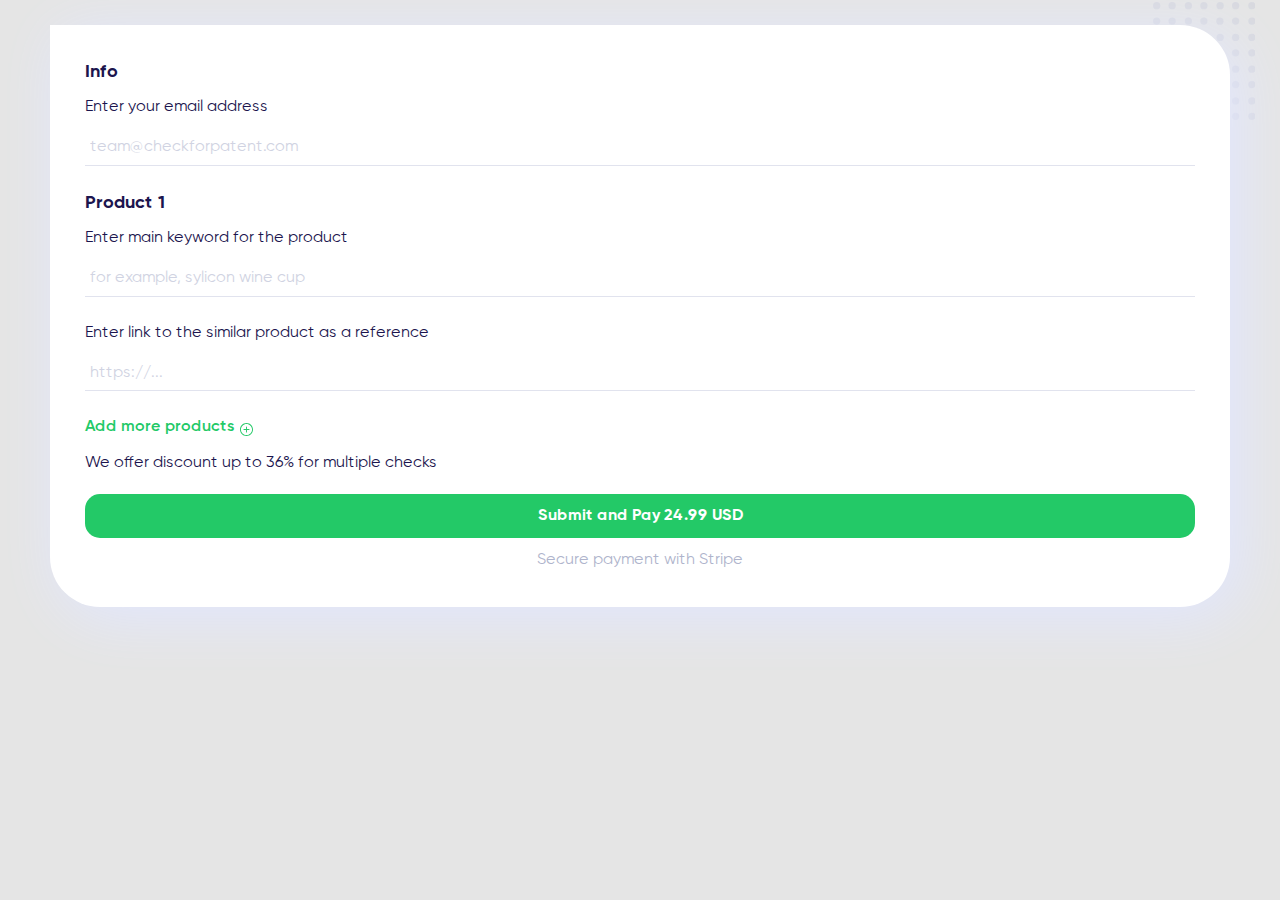
<file: index.html>
<!DOCTYPE html>
<html lang="en">
<head>
  <meta charset="UTF-8">
  <meta http-equiv="X-UA-Compatible" content="IE=edge">
  <meta name="viewport" content="width=device-width, initial-scale=1.0">
  <title>Test form</title>
  <link rel="stylesheet" href="css/style.min.css">
</head>
<body>
  
  <main class="main">
    <div class="container">
      <form data-wow-duration="1.2s" data-wow-delay=".6s" action="success.html" class="form wow animate__zoomIn" id="form">
        <h3 class="form__title">Info</h3>
        <label class="form__label">
          Enter your email address
          <input type="email" class="form__input" required placeholder="team@checkforpatent.com">
        </label>
        <h3 class="form__title">Product 1</h3>
        <label class="form__label">
          Enter main keyword for the product
          <input type="text" class="form__input" required placeholder="for example, sylicon wine cup">
        </label>
        <label class="form__label">
          Enter link to the similar product as a reference
          <input type="text" class="form__input" required placeholder="https://...">
        </label>
        <a href="#popup" class="form__link">
          Add more products
        </a>
        <p class="form__text">
          We offer discount up to 36% for multiple checks
        </p>
        <button type="submit" class="form__btn">
          Submit and Pay 24.99 USD
        </button>
        <a class="form__secure" href="https://stripe.com/docs/security/stripe">Secure payment with Stripe</a>
      </form>

      <div class="popup" id="popup">
        <a href="#form" class="popup__close">X</a>
        <form action="#" class="popup__content">
          <h3 class="form__title">Adding more products</h3>
          <p class="popup__text">The more items you check, the better the price.</p>
          <label class="popup__label popup__label--active popup__1">
            <input type="radio" class="popup__radio" name="radio-1" checked>
            <div class="popup__checked"></div>
            <div class="popup__info popup__info--active">
              <p>5 products for 80 usd / 16$ for each</p>
              <span>You safe 36% on each patent check</span>
            </div>
          </label>
          <label class="popup__label">
            <input type="radio" class="popup__radio" name="radio-1">
            <div class="popup__checked"></div>
            <div class="popup__info">
              <p>4 products for 72 usd / 18$ for each</p>
              <span>You safe 28% on each patent check</span>
            </div>
          </label>
          <label class="popup__label">
            <input type="radio" class="popup__radio" name="radio-1">
            <div class="popup__checked"></div>
            <div class="popup__info">
              <p>3 products for 60 usd / 20$ for each</p>
              <span>You safe 20% on each patent check</span>
            </div>
          </label>
          <label class="popup__label">
            <input type="radio" class="popup__radio" name="radio-1">
            <div class="popup__checked"></div>
            <div class="popup__info">
              <p>2 products for 44 usd / 22$ for each</p>
              <span>You safe 12% on each patent check</span>
            </div>
          </label>
          <label class="popup__label popup__2">
            <input type="radio" class="popup__radio" name="radio-1">
            <div class="popup__checked"></div>
            <div class="popup__info">
              <p>1 product for 24.99 usd</p>
            </div>
          </label>
          <a href="#more" class="form__btn popup__btn">Continue</a>
        </form>
      </div>

      <div class="more" id="more">
        <a href="#form" class="more__close">X</a>
        <div class="more__content">
          <div class="more__item1">
            <div class="more__top">
              <h3 class="form__title">Product 2</h3>
              <button class="more__remove1">
                <img src="images/icons/remove.svg" alt="remove" class="more__img">
              </button>
            </div>
            <p class="popup__text">Enter main keyword for the product</p>
            <input type="text" class="more__input" required placeholder="for example, sylicon wine cup">
            <p class="popup__text">Enter link to the similar product as a reference</p>
            <input type="text" class="more__input" required placeholder="https://...">
          </div>
          <div class="more__item2">
            <div class="more__top">
              <h3 class="form__title">Product 3</h3>
              <button class="more__remove2">
                <img src="images/icons/remove.svg" alt="remove" class="more__img">
              </button>
            </div>
            <p class="popup__text">Enter main keyword for the product</p>
            <input type="text" class="more__input" required placeholder="for example, sylicon wine cup">
            <p class="popup__text">Enter link to the similar product as a reference</p>
            <input type="text" class="more__input" required placeholder="https://...">
          </div>
          <a  class="form__btn popup__btn more__btn">Submit and Pay <img src="images/icons/circrle.svg" data-wow-duration="1.2s" alt="circrle"> <span id="number" class="number">80</span> USD</a>
          <a href="fail.html" class="more__error form__btn">Go</a>
        </div>
      </div>

    </div>
  </main>

  <script src="js/main.min.js"></script>
</body>
</html>
</file>
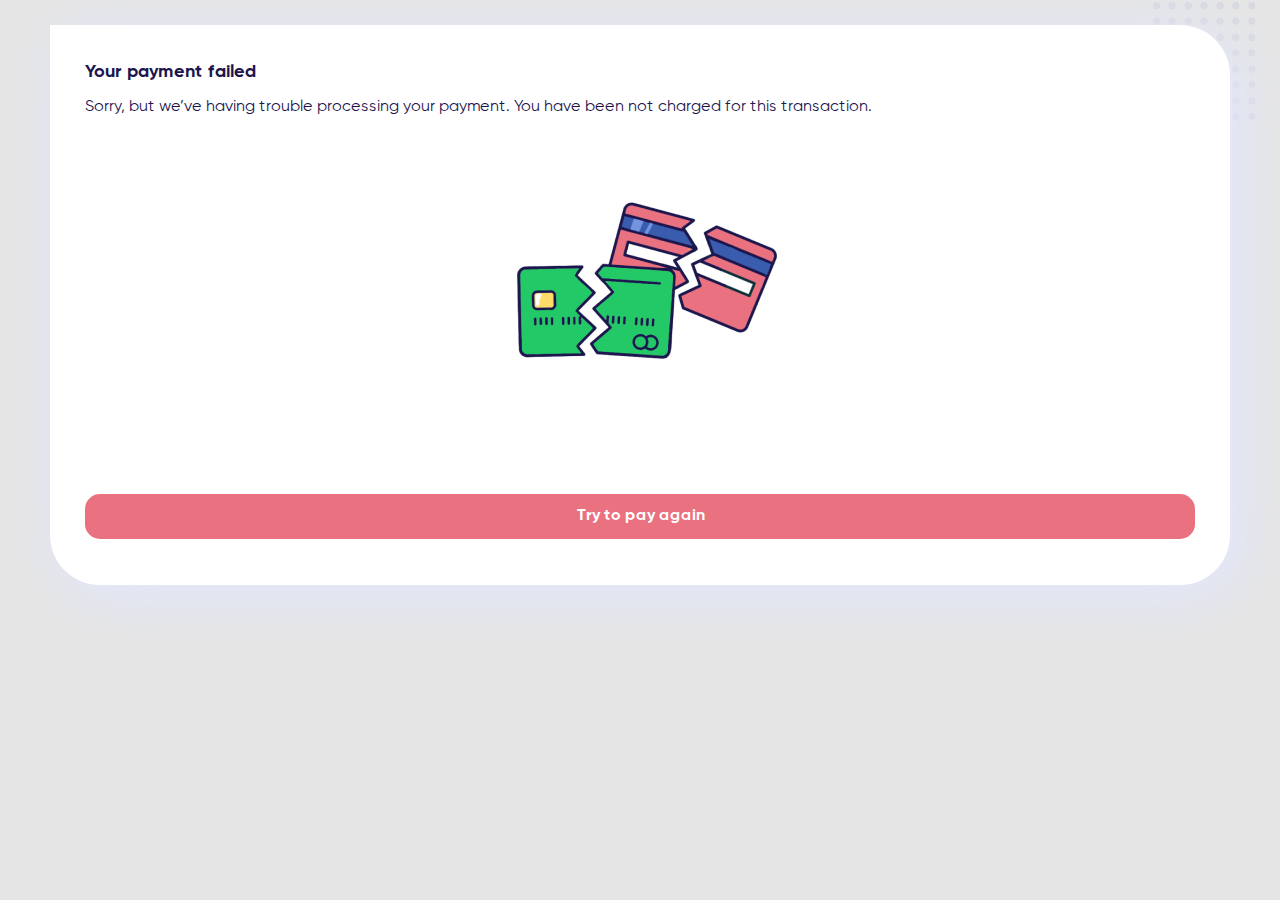
<file: fail.html>
<!DOCTYPE html>
<html lang="en">
<head>
  <meta charset="UTF-8">
  <meta http-equiv="X-UA-Compatible" content="IE=edge">
  <meta name="viewport" content="width=device-width, initial-scale=1.0">
  <title>Test form</title>
  <link rel="stylesheet" href="css/style.min.css">
</head>
<body>
  
  <main class="main">
    <div class="container">
      <form data-wow-duration="1.2s" data-wow-delay=".6s" action="#" class="form wow animate__zoomIn">
        <h3 class="form__title">
          Your payment failed
        </h3>
        <p class="form__info">
          Sorry, but we’ve having trouble processing your payment. You have been not charged for this transaction.
        </p>
        <img src="images/cards.png" alt="card" class="form__img">
        <a href="index.html" class="form__btn form__btn--cards">Try to pay again</a>
      </form>
    </div>
  </main>

  <script src="js/main.min.js"></script>
</body>
</html>
</file>
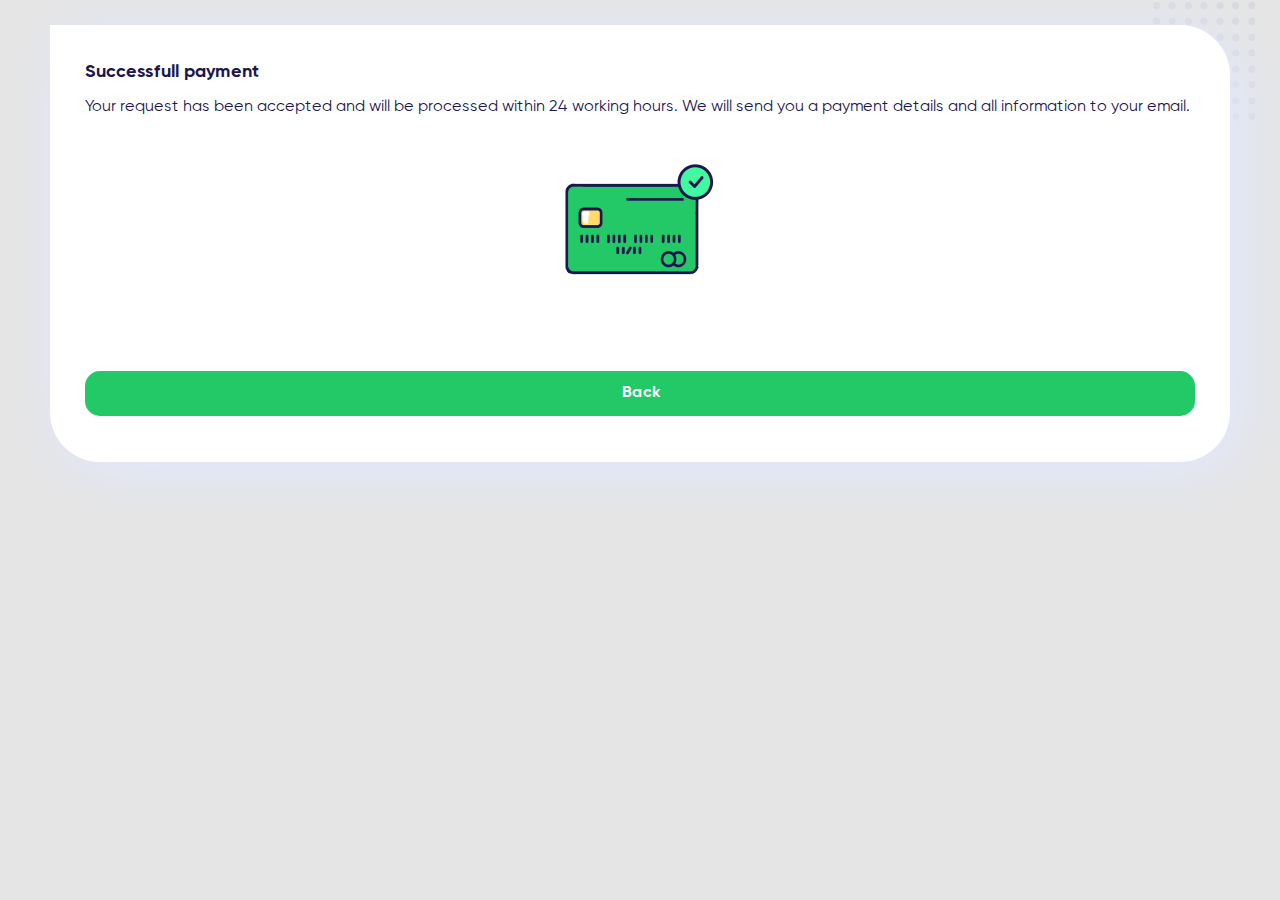
<file: success.html>
<!DOCTYPE html>
<html lang="en">
<head>
  <meta charset="UTF-8">
  <meta http-equiv="X-UA-Compatible" content="IE=edge">
  <meta name="viewport" content="width=device-width, initial-scale=1.0">
  <title>Test form</title>
  <link rel="stylesheet" href="css/style.min.css">
</head>
<body>
  
  <main class="main">
    <div class="container">
      <form data-wow-duration="1.2s" data-wow-delay=".6s" action="#" class="form wow animate__zoomIn">
        <h3 class="form__title">
          Successfull payment
        </h3>
        <p class="form__info">
          Your request has been accepted and will be processed within 24 working hours. We will send you a payment details and all
          information to your email.
        </p>
        <img src="images/card.png" alt="card" class="form__img">
        <a href="index.html" class="form__btn form__btn--card">Back</a>
      </form>
    </div>
  </main>

  <script src="js/main.min.js"></script>
</body>
</html>
</file>
<file: css/style.min.css>
body{font-family:'Gilroy', sans-serif;font-weight:400}.popup__info span{font-family:'Gilroy', sans-serif;font-weight:500}.form__link,.popup__info p{font-family:'Gilroy', sans-serif;font-weight:600}.form__title,.form__btn{font-family:'Gilroy', sans-serif;font-weight:700}@font-face{font-family:'Gilroy';font-style:normal;font-weight:400;src:local("Gilroy"),url("../fonts/Gilroy-Regular.woff") format("woff"),url("../fonts/Gilroy-Regular.woff2") format("woff2");font-display:swap}@font-face{font-family:'Gilroy';font-style:normal;font-weight:500;src:local("Gilroy"),url("../fonts/Gilroy-Medium.woff") format("woff"),url("../fonts/Gilroy-Medium.woff2") format("woff2");font-display:swap}@font-face{font-family:'Gilroy';font-style:normal;font-weight:600;src:local("Gilroy"),url("../fonts/Gilroy-Semibold.woff") format("woff"),url("../fonts/Gilroy-Semibold.woff2") format("woff2");font-display:swap}@font-face{font-family:'Gilroy';font-style:normal;font-weight:700;src:local("Gilroy"),url("../fonts/Gilroy-Bold.woff") format("woff"),url("../fonts/Gilroy-Bold.woff2") format("woff2");font-display:swap}html{-webkit-box-sizing:border-box;box-sizing:border-box}*,*::after,*::before{-webkit-box-sizing:inherit;box-sizing:inherit}ul[class],ol[class]{padding:0}body,h1,h2,h3,h4,h5,h6,p,ul[class],ol[class],li,figure,figcaption,blockquote,dl,dd{margin:0}ul[class]{list-style:none}img{max-width:100%;display:block}input,button,textarea,select{font:inherit}a{text-decoration:none}/*!
 * animate.css - https://animate.style/
 * Version - 4.1.1
 * Licensed under the MIT license - http://opensource.org/licenses/MIT
 *
 * Copyright (c) 2020 Animate.css
 */:root{--animate-duration: 1s;--animate-delay: 1s;--animate-repeat: 1}.animate__animated{-webkit-animation-duration:1s;animation-duration:1s;-webkit-animation-duration:var(--animate-duration);animation-duration:var(--animate-duration);-webkit-animation-fill-mode:both;animation-fill-mode:both}.animate__animated.animate__infinite{-webkit-animation-iteration-count:infinite;animation-iteration-count:infinite}.animate__animated.animate__repeat-1{-webkit-animation-iteration-count:1;animation-iteration-count:1;-webkit-animation-iteration-count:var(--animate-repeat);animation-iteration-count:var(--animate-repeat)}.animate__animated.animate__repeat-2{-webkit-animation-iteration-count:calc(1 * 2);animation-iteration-count:calc(1 * 2);-webkit-animation-iteration-count:calc(var(--animate-repeat) * 2);animation-iteration-count:calc(var(--animate-repeat) * 2)}.animate__animated.animate__repeat-3{-webkit-animation-iteration-count:calc(1 * 3);animation-iteration-count:calc(1 * 3);-webkit-animation-iteration-count:calc(var(--animate-repeat) * 3);animation-iteration-count:calc(var(--animate-repeat) * 3)}.animate__animated.animate__delay-1s{-webkit-animation-delay:1s;animation-delay:1s;-webkit-animation-delay:var(--animate-delay);animation-delay:var(--animate-delay)}.animate__animated.animate__delay-2s{-webkit-animation-delay:calc(1s * 2);animation-delay:calc(1s * 2);-webkit-animation-delay:calc(var(--animate-delay) * 2);animation-delay:calc(var(--animate-delay) * 2)}.animate__animated.animate__delay-3s{-webkit-animation-delay:calc(1s * 3);animation-delay:calc(1s * 3);-webkit-animation-delay:calc(var(--animate-delay) * 3);animation-delay:calc(var(--animate-delay) * 3)}.animate__animated.animate__delay-4s{-webkit-animation-delay:calc(1s * 4);animation-delay:calc(1s * 4);-webkit-animation-delay:calc(var(--animate-delay) * 4);animation-delay:calc(var(--animate-delay) * 4)}.animate__animated.animate__delay-5s{-webkit-animation-delay:calc(1s * 5);animation-delay:calc(1s * 5);-webkit-animation-delay:calc(var(--animate-delay) * 5);animation-delay:calc(var(--animate-delay) * 5)}.animate__animated.animate__faster{-webkit-animation-duration:calc(1s / 2);animation-duration:calc(1s / 2);-webkit-animation-duration:calc(var(--animate-duration) / 2);animation-duration:calc(var(--animate-duration) / 2)}.animate__animated.animate__fast{-webkit-animation-duration:calc(1s * 0.8);animation-duration:calc(1s * 0.8);-webkit-animation-duration:calc(var(--animate-duration) * 0.8);animation-duration:calc(var(--animate-duration) * 0.8)}.animate__animated.animate__slow{-webkit-animation-duration:calc(1s * 2);animation-duration:calc(1s * 2);-webkit-animation-duration:calc(var(--animate-duration) * 2);animation-duration:calc(var(--animate-duration) * 2)}.animate__animated.animate__slower{-webkit-animation-duration:calc(1s * 3);animation-duration:calc(1s * 3);-webkit-animation-duration:calc(var(--animate-duration) * 3);animation-duration:calc(var(--animate-duration) * 3)}@media print, (prefers-reduced-motion: reduce){.animate__animated{-webkit-animation-duration:1ms !important;animation-duration:1ms !important;-webkit-transition-duration:1ms !important;-o-transition-duration:1ms !important;transition-duration:1ms !important;-webkit-animation-iteration-count:1 !important;animation-iteration-count:1 !important}.animate__animated[class*='Out']{opacity:0}}@-webkit-keyframes bounce{from,20%,53%,to{-webkit-animation-timing-function:cubic-bezier(0.215, 0.61, 0.355, 1);animation-timing-function:cubic-bezier(0.215, 0.61, 0.355, 1);-webkit-transform:translate3d(0, 0, 0);transform:translate3d(0, 0, 0)}40%,43%{-webkit-animation-timing-function:cubic-bezier(0.755, 0.05, 0.855, 0.06);animation-timing-function:cubic-bezier(0.755, 0.05, 0.855, 0.06);-webkit-transform:translate3d(0, -30px, 0) scaleY(1.1);transform:translate3d(0, -30px, 0) scaleY(1.1)}70%{-webkit-animation-timing-function:cubic-bezier(0.755, 0.05, 0.855, 0.06);animation-timing-function:cubic-bezier(0.755, 0.05, 0.855, 0.06);-webkit-transform:translate3d(0, -15px, 0) scaleY(1.05);transform:translate3d(0, -15px, 0) scaleY(1.05)}80%{-webkit-transition-timing-function:cubic-bezier(0.215, 0.61, 0.355, 1);transition-timing-function:cubic-bezier(0.215, 0.61, 0.355, 1);-webkit-transform:translate3d(0, 0, 0) scaleY(0.95);transform:translate3d(0, 0, 0) scaleY(0.95)}90%{-webkit-transform:translate3d(0, -4px, 0) scaleY(1.02);transform:translate3d(0, -4px, 0) scaleY(1.02)}}@keyframes bounce{from,20%,53%,to{-webkit-animation-timing-function:cubic-bezier(0.215, 0.61, 0.355, 1);animation-timing-function:cubic-bezier(0.215, 0.61, 0.355, 1);-webkit-transform:translate3d(0, 0, 0);transform:translate3d(0, 0, 0)}40%,43%{-webkit-animation-timing-function:cubic-bezier(0.755, 0.05, 0.855, 0.06);animation-timing-function:cubic-bezier(0.755, 0.05, 0.855, 0.06);-webkit-transform:translate3d(0, -30px, 0) scaleY(1.1);transform:translate3d(0, -30px, 0) scaleY(1.1)}70%{-webkit-animation-timing-function:cubic-bezier(0.755, 0.05, 0.855, 0.06);animation-timing-function:cubic-bezier(0.755, 0.05, 0.855, 0.06);-webkit-transform:translate3d(0, -15px, 0) scaleY(1.05);transform:translate3d(0, -15px, 0) scaleY(1.05)}80%{-webkit-transition-timing-function:cubic-bezier(0.215, 0.61, 0.355, 1);-o-transition-timing-function:cubic-bezier(0.215, 0.61, 0.355, 1);transition-timing-function:cubic-bezier(0.215, 0.61, 0.355, 1);-webkit-transform:translate3d(0, 0, 0) scaleY(0.95);transform:translate3d(0, 0, 0) scaleY(0.95)}90%{-webkit-transform:translate3d(0, -4px, 0) scaleY(1.02);transform:translate3d(0, -4px, 0) scaleY(1.02)}}.animate__bounce{-webkit-animation-name:bounce;animation-name:bounce;-webkit-transform-origin:center bottom;-ms-transform-origin:center bottom;transform-origin:center bottom}@-webkit-keyframes flash{from,50%,to{opacity:1}25%,75%{opacity:0}}@keyframes flash{from,50%,to{opacity:1}25%,75%{opacity:0}}.animate__flash{-webkit-animation-name:flash;animation-name:flash}@-webkit-keyframes pulse{from{-webkit-transform:scale3d(1, 1, 1);transform:scale3d(1, 1, 1)}50%{-webkit-transform:scale3d(1.05, 1.05, 1.05);transform:scale3d(1.05, 1.05, 1.05)}to{-webkit-transform:scale3d(1, 1, 1);transform:scale3d(1, 1, 1)}}@keyframes pulse{from{-webkit-transform:scale3d(1, 1, 1);transform:scale3d(1, 1, 1)}50%{-webkit-transform:scale3d(1.05, 1.05, 1.05);transform:scale3d(1.05, 1.05, 1.05)}to{-webkit-transform:scale3d(1, 1, 1);transform:scale3d(1, 1, 1)}}.animate__pulse{-webkit-animation-name:pulse;animation-name:pulse;-webkit-animation-timing-function:ease-in-out;animation-timing-function:ease-in-out}@-webkit-keyframes rubberBand{from{-webkit-transform:scale3d(1, 1, 1);transform:scale3d(1, 1, 1)}30%{-webkit-transform:scale3d(1.25, 0.75, 1);transform:scale3d(1.25, 0.75, 1)}40%{-webkit-transform:scale3d(0.75, 1.25, 1);transform:scale3d(0.75, 1.25, 1)}50%{-webkit-transform:scale3d(1.15, 0.85, 1);transform:scale3d(1.15, 0.85, 1)}65%{-webkit-transform:scale3d(0.95, 1.05, 1);transform:scale3d(0.95, 1.05, 1)}75%{-webkit-transform:scale3d(1.05, 0.95, 1);transform:scale3d(1.05, 0.95, 1)}to{-webkit-transform:scale3d(1, 1, 1);transform:scale3d(1, 1, 1)}}@keyframes rubberBand{from{-webkit-transform:scale3d(1, 1, 1);transform:scale3d(1, 1, 1)}30%{-webkit-transform:scale3d(1.25, 0.75, 1);transform:scale3d(1.25, 0.75, 1)}40%{-webkit-transform:scale3d(0.75, 1.25, 1);transform:scale3d(0.75, 1.25, 1)}50%{-webkit-transform:scale3d(1.15, 0.85, 1);transform:scale3d(1.15, 0.85, 1)}65%{-webkit-transform:scale3d(0.95, 1.05, 1);transform:scale3d(0.95, 1.05, 1)}75%{-webkit-transform:scale3d(1.05, 0.95, 1);transform:scale3d(1.05, 0.95, 1)}to{-webkit-transform:scale3d(1, 1, 1);transform:scale3d(1, 1, 1)}}.animate__rubberBand{-webkit-animation-name:rubberBand;animation-name:rubberBand}@-webkit-keyframes shakeX{from,to{-webkit-transform:translate3d(0, 0, 0);transform:translate3d(0, 0, 0)}10%,30%,50%,70%,90%{-webkit-transform:translate3d(-10px, 0, 0);transform:translate3d(-10px, 0, 0)}20%,40%,60%,80%{-webkit-transform:translate3d(10px, 0, 0);transform:translate3d(10px, 0, 0)}}@keyframes shakeX{from,to{-webkit-transform:translate3d(0, 0, 0);transform:translate3d(0, 0, 0)}10%,30%,50%,70%,90%{-webkit-transform:translate3d(-10px, 0, 0);transform:translate3d(-10px, 0, 0)}20%,40%,60%,80%{-webkit-transform:translate3d(10px, 0, 0);transform:translate3d(10px, 0, 0)}}.animate__shakeX{-webkit-animation-name:shakeX;animation-name:shakeX}@-webkit-keyframes shakeY{from,to{-webkit-transform:translate3d(0, 0, 0);transform:translate3d(0, 0, 0)}10%,30%,50%,70%,90%{-webkit-transform:translate3d(0, -10px, 0);transform:translate3d(0, -10px, 0)}20%,40%,60%,80%{-webkit-transform:translate3d(0, 10px, 0);transform:translate3d(0, 10px, 0)}}@keyframes shakeY{from,to{-webkit-transform:translate3d(0, 0, 0);transform:translate3d(0, 0, 0)}10%,30%,50%,70%,90%{-webkit-transform:translate3d(0, -10px, 0);transform:translate3d(0, -10px, 0)}20%,40%,60%,80%{-webkit-transform:translate3d(0, 10px, 0);transform:translate3d(0, 10px, 0)}}.animate__shakeY{-webkit-animation-name:shakeY;animation-name:shakeY}@-webkit-keyframes headShake{0%{-webkit-transform:translateX(0);transform:translateX(0)}6.5%{-webkit-transform:translateX(-6px) rotateY(-9deg);transform:translateX(-6px) rotateY(-9deg)}18.5%{-webkit-transform:translateX(5px) rotateY(7deg);transform:translateX(5px) rotateY(7deg)}31.5%{-webkit-transform:translateX(-3px) rotateY(-5deg);transform:translateX(-3px) rotateY(-5deg)}43.5%{-webkit-transform:translateX(2px) rotateY(3deg);transform:translateX(2px) rotateY(3deg)}50%{-webkit-transform:translateX(0);transform:translateX(0)}}@keyframes headShake{0%{-webkit-transform:translateX(0);transform:translateX(0)}6.5%{-webkit-transform:translateX(-6px) rotateY(-9deg);transform:translateX(-6px) rotateY(-9deg)}18.5%{-webkit-transform:translateX(5px) rotateY(7deg);transform:translateX(5px) rotateY(7deg)}31.5%{-webkit-transform:translateX(-3px) rotateY(-5deg);transform:translateX(-3px) rotateY(-5deg)}43.5%{-webkit-transform:translateX(2px) rotateY(3deg);transform:translateX(2px) rotateY(3deg)}50%{-webkit-transform:translateX(0);transform:translateX(0)}}.animate__headShake{-webkit-animation-timing-function:ease-in-out;animation-timing-function:ease-in-out;-webkit-animation-name:headShake;animation-name:headShake}@-webkit-keyframes swing{20%{-webkit-transform:rotate3d(0, 0, 1, 15deg);transform:rotate3d(0, 0, 1, 15deg)}40%{-webkit-transform:rotate3d(0, 0, 1, -10deg);transform:rotate3d(0, 0, 1, -10deg)}60%{-webkit-transform:rotate3d(0, 0, 1, 5deg);transform:rotate3d(0, 0, 1, 5deg)}80%{-webkit-transform:rotate3d(0, 0, 1, -5deg);transform:rotate3d(0, 0, 1, -5deg)}to{-webkit-transform:rotate3d(0, 0, 1, 0deg);transform:rotate3d(0, 0, 1, 0deg)}}@keyframes swing{20%{-webkit-transform:rotate3d(0, 0, 1, 15deg);transform:rotate3d(0, 0, 1, 15deg)}40%{-webkit-transform:rotate3d(0, 0, 1, -10deg);transform:rotate3d(0, 0, 1, -10deg)}60%{-webkit-transform:rotate3d(0, 0, 1, 5deg);transform:rotate3d(0, 0, 1, 5deg)}80%{-webkit-transform:rotate3d(0, 0, 1, -5deg);transform:rotate3d(0, 0, 1, -5deg)}to{-webkit-transform:rotate3d(0, 0, 1, 0deg);transform:rotate3d(0, 0, 1, 0deg)}}.animate__swing{-webkit-transform-origin:top center;-ms-transform-origin:top center;transform-origin:top center;-webkit-animation-name:swing;animation-name:swing}@-webkit-keyframes tada{from{-webkit-transform:scale3d(1, 1, 1);transform:scale3d(1, 1, 1)}10%,20%{-webkit-transform:scale3d(0.9, 0.9, 0.9) rotate3d(0, 0, 1, -3deg);transform:scale3d(0.9, 0.9, 0.9) rotate3d(0, 0, 1, -3deg)}30%,50%,70%,90%{-webkit-transform:scale3d(1.1, 1.1, 1.1) rotate3d(0, 0, 1, 3deg);transform:scale3d(1.1, 1.1, 1.1) rotate3d(0, 0, 1, 3deg)}40%,60%,80%{-webkit-transform:scale3d(1.1, 1.1, 1.1) rotate3d(0, 0, 1, -3deg);transform:scale3d(1.1, 1.1, 1.1) rotate3d(0, 0, 1, -3deg)}to{-webkit-transform:scale3d(1, 1, 1);transform:scale3d(1, 1, 1)}}@keyframes tada{from{-webkit-transform:scale3d(1, 1, 1);transform:scale3d(1, 1, 1)}10%,20%{-webkit-transform:scale3d(0.9, 0.9, 0.9) rotate3d(0, 0, 1, -3deg);transform:scale3d(0.9, 0.9, 0.9) rotate3d(0, 0, 1, -3deg)}30%,50%,70%,90%{-webkit-transform:scale3d(1.1, 1.1, 1.1) rotate3d(0, 0, 1, 3deg);transform:scale3d(1.1, 1.1, 1.1) rotate3d(0, 0, 1, 3deg)}40%,60%,80%{-webkit-transform:scale3d(1.1, 1.1, 1.1) rotate3d(0, 0, 1, -3deg);transform:scale3d(1.1, 1.1, 1.1) rotate3d(0, 0, 1, -3deg)}to{-webkit-transform:scale3d(1, 1, 1);transform:scale3d(1, 1, 1)}}.animate__tada{-webkit-animation-name:tada;animation-name:tada}@-webkit-keyframes wobble{from{-webkit-transform:translate3d(0, 0, 0);transform:translate3d(0, 0, 0)}15%{-webkit-transform:translate3d(-25%, 0, 0) rotate3d(0, 0, 1, -5deg);transform:translate3d(-25%, 0, 0) rotate3d(0, 0, 1, -5deg)}30%{-webkit-transform:translate3d(20%, 0, 0) rotate3d(0, 0, 1, 3deg);transform:translate3d(20%, 0, 0) rotate3d(0, 0, 1, 3deg)}45%{-webkit-transform:translate3d(-15%, 0, 0) rotate3d(0, 0, 1, -3deg);transform:translate3d(-15%, 0, 0) rotate3d(0, 0, 1, -3deg)}60%{-webkit-transform:translate3d(10%, 0, 0) rotate3d(0, 0, 1, 2deg);transform:translate3d(10%, 0, 0) rotate3d(0, 0, 1, 2deg)}75%{-webkit-transform:translate3d(-5%, 0, 0) rotate3d(0, 0, 1, -1deg);transform:translate3d(-5%, 0, 0) rotate3d(0, 0, 1, -1deg)}to{-webkit-transform:translate3d(0, 0, 0);transform:translate3d(0, 0, 0)}}@keyframes wobble{from{-webkit-transform:translate3d(0, 0, 0);transform:translate3d(0, 0, 0)}15%{-webkit-transform:translate3d(-25%, 0, 0) rotate3d(0, 0, 1, -5deg);transform:translate3d(-25%, 0, 0) rotate3d(0, 0, 1, -5deg)}30%{-webkit-transform:translate3d(20%, 0, 0) rotate3d(0, 0, 1, 3deg);transform:translate3d(20%, 0, 0) rotate3d(0, 0, 1, 3deg)}45%{-webkit-transform:translate3d(-15%, 0, 0) rotate3d(0, 0, 1, -3deg);transform:translate3d(-15%, 0, 0) rotate3d(0, 0, 1, -3deg)}60%{-webkit-transform:translate3d(10%, 0, 0) rotate3d(0, 0, 1, 2deg);transform:translate3d(10%, 0, 0) rotate3d(0, 0, 1, 2deg)}75%{-webkit-transform:translate3d(-5%, 0, 0) rotate3d(0, 0, 1, -1deg);transform:translate3d(-5%, 0, 0) rotate3d(0, 0, 1, -1deg)}to{-webkit-transform:translate3d(0, 0, 0);transform:translate3d(0, 0, 0)}}.animate__wobble{-webkit-animation-name:wobble;animation-name:wobble}@-webkit-keyframes jello{from,11.1%,to{-webkit-transform:translate3d(0, 0, 0);transform:translate3d(0, 0, 0)}22.2%{-webkit-transform:skewX(-12.5deg) skewY(-12.5deg);transform:skewX(-12.5deg) skewY(-12.5deg)}33.3%{-webkit-transform:skewX(6.25deg) skewY(6.25deg);transform:skewX(6.25deg) skewY(6.25deg)}44.4%{-webkit-transform:skewX(-3.125deg) skewY(-3.125deg);transform:skewX(-3.125deg) skewY(-3.125deg)}55.5%{-webkit-transform:skewX(1.5625deg) skewY(1.5625deg);transform:skewX(1.5625deg) skewY(1.5625deg)}66.6%{-webkit-transform:skewX(-0.78125deg) skewY(-0.78125deg);transform:skewX(-0.78125deg) skewY(-0.78125deg)}77.7%{-webkit-transform:skewX(0.39063deg) skewY(0.39063deg);transform:skewX(0.39063deg) skewY(0.39063deg)}88.8%{-webkit-transform:skewX(-0.19531deg) skewY(-0.19531deg);transform:skewX(-0.19531deg) skewY(-0.19531deg)}}@keyframes jello{from,11.1%,to{-webkit-transform:translate3d(0, 0, 0);transform:translate3d(0, 0, 0)}22.2%{-webkit-transform:skewX(-12.5deg) skewY(-12.5deg);transform:skewX(-12.5deg) skewY(-12.5deg)}33.3%{-webkit-transform:skewX(6.25deg) skewY(6.25deg);transform:skewX(6.25deg) skewY(6.25deg)}44.4%{-webkit-transform:skewX(-3.125deg) skewY(-3.125deg);transform:skewX(-3.125deg) skewY(-3.125deg)}55.5%{-webkit-transform:skewX(1.5625deg) skewY(1.5625deg);transform:skewX(1.5625deg) skewY(1.5625deg)}66.6%{-webkit-transform:skewX(-0.78125deg) skewY(-0.78125deg);transform:skewX(-0.78125deg) skewY(-0.78125deg)}77.7%{-webkit-transform:skewX(0.39063deg) skewY(0.39063deg);transform:skewX(0.39063deg) skewY(0.39063deg)}88.8%{-webkit-transform:skewX(-0.19531deg) skewY(-0.19531deg);transform:skewX(-0.19531deg) skewY(-0.19531deg)}}.animate__jello{-webkit-animation-name:jello;animation-name:jello;-webkit-transform-origin:center;-ms-transform-origin:center;transform-origin:center}@-webkit-keyframes heartBeat{0%{-webkit-transform:scale(1);transform:scale(1)}14%{-webkit-transform:scale(1.3);transform:scale(1.3)}28%{-webkit-transform:scale(1);transform:scale(1)}42%{-webkit-transform:scale(1.3);transform:scale(1.3)}70%{-webkit-transform:scale(1);transform:scale(1)}}@keyframes heartBeat{0%{-webkit-transform:scale(1);transform:scale(1)}14%{-webkit-transform:scale(1.3);transform:scale(1.3)}28%{-webkit-transform:scale(1);transform:scale(1)}42%{-webkit-transform:scale(1.3);transform:scale(1.3)}70%{-webkit-transform:scale(1);transform:scale(1)}}.animate__heartBeat{-webkit-animation-name:heartBeat;animation-name:heartBeat;-webkit-animation-duration:calc(1s * 1.3);animation-duration:calc(1s * 1.3);-webkit-animation-duration:calc(var(--animate-duration) * 1.3);animation-duration:calc(var(--animate-duration) * 1.3);-webkit-animation-timing-function:ease-in-out;animation-timing-function:ease-in-out}@-webkit-keyframes backInDown{0%{-webkit-transform:translateY(-1200px) scale(0.7);transform:translateY(-1200px) scale(0.7);opacity:0.7}80%{-webkit-transform:translateY(0px) scale(0.7);transform:translateY(0px) scale(0.7);opacity:0.7}100%{-webkit-transform:scale(1);transform:scale(1);opacity:1}}@keyframes backInDown{0%{-webkit-transform:translateY(-1200px) scale(0.7);transform:translateY(-1200px) scale(0.7);opacity:0.7}80%{-webkit-transform:translateY(0px) scale(0.7);transform:translateY(0px) scale(0.7);opacity:0.7}100%{-webkit-transform:scale(1);transform:scale(1);opacity:1}}.animate__backInDown{-webkit-animation-name:backInDown;animation-name:backInDown}@-webkit-keyframes backInLeft{0%{-webkit-transform:translateX(-2000px) scale(0.7);transform:translateX(-2000px) scale(0.7);opacity:0.7}80%{-webkit-transform:translateX(0px) scale(0.7);transform:translateX(0px) scale(0.7);opacity:0.7}100%{-webkit-transform:scale(1);transform:scale(1);opacity:1}}@keyframes backInLeft{0%{-webkit-transform:translateX(-2000px) scale(0.7);transform:translateX(-2000px) scale(0.7);opacity:0.7}80%{-webkit-transform:translateX(0px) scale(0.7);transform:translateX(0px) scale(0.7);opacity:0.7}100%{-webkit-transform:scale(1);transform:scale(1);opacity:1}}.animate__backInLeft{-webkit-animation-name:backInLeft;animation-name:backInLeft}@-webkit-keyframes backInRight{0%{-webkit-transform:translateX(2000px) scale(0.7);transform:translateX(2000px) scale(0.7);opacity:0.7}80%{-webkit-transform:translateX(0px) scale(0.7);transform:translateX(0px) scale(0.7);opacity:0.7}100%{-webkit-transform:scale(1);transform:scale(1);opacity:1}}@keyframes backInRight{0%{-webkit-transform:translateX(2000px) scale(0.7);transform:translateX(2000px) scale(0.7);opacity:0.7}80%{-webkit-transform:translateX(0px) scale(0.7);transform:translateX(0px) scale(0.7);opacity:0.7}100%{-webkit-transform:scale(1);transform:scale(1);opacity:1}}.animate__backInRight{-webkit-animation-name:backInRight;animation-name:backInRight}@-webkit-keyframes backInUp{0%{-webkit-transform:translateY(1200px) scale(0.7);transform:translateY(1200px) scale(0.7);opacity:0.7}80%{-webkit-transform:translateY(0px) scale(0.7);transform:translateY(0px) scale(0.7);opacity:0.7}100%{-webkit-transform:scale(1);transform:scale(1);opacity:1}}@keyframes backInUp{0%{-webkit-transform:translateY(1200px) scale(0.7);transform:translateY(1200px) scale(0.7);opacity:0.7}80%{-webkit-transform:translateY(0px) scale(0.7);transform:translateY(0px) scale(0.7);opacity:0.7}100%{-webkit-transform:scale(1);transform:scale(1);opacity:1}}.animate__backInUp{-webkit-animation-name:backInUp;animation-name:backInUp}@-webkit-keyframes backOutDown{0%{-webkit-transform:scale(1);transform:scale(1);opacity:1}20%{-webkit-transform:translateY(0px) scale(0.7);transform:translateY(0px) scale(0.7);opacity:0.7}100%{-webkit-transform:translateY(700px) scale(0.7);transform:translateY(700px) scale(0.7);opacity:0.7}}@keyframes backOutDown{0%{-webkit-transform:scale(1);transform:scale(1);opacity:1}20%{-webkit-transform:translateY(0px) scale(0.7);transform:translateY(0px) scale(0.7);opacity:0.7}100%{-webkit-transform:translateY(700px) scale(0.7);transform:translateY(700px) scale(0.7);opacity:0.7}}.animate__backOutDown{-webkit-animation-name:backOutDown;animation-name:backOutDown}@-webkit-keyframes backOutLeft{0%{-webkit-transform:scale(1);transform:scale(1);opacity:1}20%{-webkit-transform:translateX(0px) scale(0.7);transform:translateX(0px) scale(0.7);opacity:0.7}100%{-webkit-transform:translateX(-2000px) scale(0.7);transform:translateX(-2000px) scale(0.7);opacity:0.7}}@keyframes backOutLeft{0%{-webkit-transform:scale(1);transform:scale(1);opacity:1}20%{-webkit-transform:translateX(0px) scale(0.7);transform:translateX(0px) scale(0.7);opacity:0.7}100%{-webkit-transform:translateX(-2000px) scale(0.7);transform:translateX(-2000px) scale(0.7);opacity:0.7}}.animate__backOutLeft{-webkit-animation-name:backOutLeft;animation-name:backOutLeft}@-webkit-keyframes backOutRight{0%{-webkit-transform:scale(1);transform:scale(1);opacity:1}20%{-webkit-transform:translateX(0px) scale(0.7);transform:translateX(0px) scale(0.7);opacity:0.7}100%{-webkit-transform:translateX(2000px) scale(0.7);transform:translateX(2000px) scale(0.7);opacity:0.7}}@keyframes backOutRight{0%{-webkit-transform:scale(1);transform:scale(1);opacity:1}20%{-webkit-transform:translateX(0px) scale(0.7);transform:translateX(0px) scale(0.7);opacity:0.7}100%{-webkit-transform:translateX(2000px) scale(0.7);transform:translateX(2000px) scale(0.7);opacity:0.7}}.animate__backOutRight{-webkit-animation-name:backOutRight;animation-name:backOutRight}@-webkit-keyframes backOutUp{0%{-webkit-transform:scale(1);transform:scale(1);opacity:1}20%{-webkit-transform:translateY(0px) scale(0.7);transform:translateY(0px) scale(0.7);opacity:0.7}100%{-webkit-transform:translateY(-700px) scale(0.7);transform:translateY(-700px) scale(0.7);opacity:0.7}}@keyframes backOutUp{0%{-webkit-transform:scale(1);transform:scale(1);opacity:1}20%{-webkit-transform:translateY(0px) scale(0.7);transform:translateY(0px) scale(0.7);opacity:0.7}100%{-webkit-transform:translateY(-700px) scale(0.7);transform:translateY(-700px) scale(0.7);opacity:0.7}}.animate__backOutUp{-webkit-animation-name:backOutUp;animation-name:backOutUp}@-webkit-keyframes bounceIn{from,20%,40%,60%,80%,to{-webkit-animation-timing-function:cubic-bezier(0.215, 0.61, 0.355, 1);animation-timing-function:cubic-bezier(0.215, 0.61, 0.355, 1)}0%{opacity:0;-webkit-transform:scale3d(0.3, 0.3, 0.3);transform:scale3d(0.3, 0.3, 0.3)}20%{-webkit-transform:scale3d(1.1, 1.1, 1.1);transform:scale3d(1.1, 1.1, 1.1)}40%{-webkit-transform:scale3d(0.9, 0.9, 0.9);transform:scale3d(0.9, 0.9, 0.9)}60%{opacity:1;-webkit-transform:scale3d(1.03, 1.03, 1.03);transform:scale3d(1.03, 1.03, 1.03)}80%{-webkit-transform:scale3d(0.97, 0.97, 0.97);transform:scale3d(0.97, 0.97, 0.97)}to{opacity:1;-webkit-transform:scale3d(1, 1, 1);transform:scale3d(1, 1, 1)}}@keyframes bounceIn{from,20%,40%,60%,80%,to{-webkit-animation-timing-function:cubic-bezier(0.215, 0.61, 0.355, 1);animation-timing-function:cubic-bezier(0.215, 0.61, 0.355, 1)}0%{opacity:0;-webkit-transform:scale3d(0.3, 0.3, 0.3);transform:scale3d(0.3, 0.3, 0.3)}20%{-webkit-transform:scale3d(1.1, 1.1, 1.1);transform:scale3d(1.1, 1.1, 1.1)}40%{-webkit-transform:scale3d(0.9, 0.9, 0.9);transform:scale3d(0.9, 0.9, 0.9)}60%{opacity:1;-webkit-transform:scale3d(1.03, 1.03, 1.03);transform:scale3d(1.03, 1.03, 1.03)}80%{-webkit-transform:scale3d(0.97, 0.97, 0.97);transform:scale3d(0.97, 0.97, 0.97)}to{opacity:1;-webkit-transform:scale3d(1, 1, 1);transform:scale3d(1, 1, 1)}}.animate__bounceIn{-webkit-animation-duration:calc(1s * 0.75);animation-duration:calc(1s * 0.75);-webkit-animation-duration:calc(var(--animate-duration) * 0.75);animation-duration:calc(var(--animate-duration) * 0.75);-webkit-animation-name:bounceIn;animation-name:bounceIn}@-webkit-keyframes bounceInDown{from,60%,75%,90%,to{-webkit-animation-timing-function:cubic-bezier(0.215, 0.61, 0.355, 1);animation-timing-function:cubic-bezier(0.215, 0.61, 0.355, 1)}0%{opacity:0;-webkit-transform:translate3d(0, -3000px, 0) scaleY(3);transform:translate3d(0, -3000px, 0) scaleY(3)}60%{opacity:1;-webkit-transform:translate3d(0, 25px, 0) scaleY(0.9);transform:translate3d(0, 25px, 0) scaleY(0.9)}75%{-webkit-transform:translate3d(0, -10px, 0) scaleY(0.95);transform:translate3d(0, -10px, 0) scaleY(0.95)}90%{-webkit-transform:translate3d(0, 5px, 0) scaleY(0.985);transform:translate3d(0, 5px, 0) scaleY(0.985)}to{-webkit-transform:translate3d(0, 0, 0);transform:translate3d(0, 0, 0)}}@keyframes bounceInDown{from,60%,75%,90%,to{-webkit-animation-timing-function:cubic-bezier(0.215, 0.61, 0.355, 1);animation-timing-function:cubic-bezier(0.215, 0.61, 0.355, 1)}0%{opacity:0;-webkit-transform:translate3d(0, -3000px, 0) scaleY(3);transform:translate3d(0, -3000px, 0) scaleY(3)}60%{opacity:1;-webkit-transform:translate3d(0, 25px, 0) scaleY(0.9);transform:translate3d(0, 25px, 0) scaleY(0.9)}75%{-webkit-transform:translate3d(0, -10px, 0) scaleY(0.95);transform:translate3d(0, -10px, 0) scaleY(0.95)}90%{-webkit-transform:translate3d(0, 5px, 0) scaleY(0.985);transform:translate3d(0, 5px, 0) scaleY(0.985)}to{-webkit-transform:translate3d(0, 0, 0);transform:translate3d(0, 0, 0)}}.animate__bounceInDown{-webkit-animation-name:bounceInDown;animation-name:bounceInDown}@-webkit-keyframes bounceInLeft{from,60%,75%,90%,to{-webkit-animation-timing-function:cubic-bezier(0.215, 0.61, 0.355, 1);animation-timing-function:cubic-bezier(0.215, 0.61, 0.355, 1)}0%{opacity:0;-webkit-transform:translate3d(-3000px, 0, 0) scaleX(3);transform:translate3d(-3000px, 0, 0) scaleX(3)}60%{opacity:1;-webkit-transform:translate3d(25px, 0, 0) scaleX(1);transform:translate3d(25px, 0, 0) scaleX(1)}75%{-webkit-transform:translate3d(-10px, 0, 0) scaleX(0.98);transform:translate3d(-10px, 0, 0) scaleX(0.98)}90%{-webkit-transform:translate3d(5px, 0, 0) scaleX(0.995);transform:translate3d(5px, 0, 0) scaleX(0.995)}to{-webkit-transform:translate3d(0, 0, 0);transform:translate3d(0, 0, 0)}}@keyframes bounceInLeft{from,60%,75%,90%,to{-webkit-animation-timing-function:cubic-bezier(0.215, 0.61, 0.355, 1);animation-timing-function:cubic-bezier(0.215, 0.61, 0.355, 1)}0%{opacity:0;-webkit-transform:translate3d(-3000px, 0, 0) scaleX(3);transform:translate3d(-3000px, 0, 0) scaleX(3)}60%{opacity:1;-webkit-transform:translate3d(25px, 0, 0) scaleX(1);transform:translate3d(25px, 0, 0) scaleX(1)}75%{-webkit-transform:translate3d(-10px, 0, 0) scaleX(0.98);transform:translate3d(-10px, 0, 0) scaleX(0.98)}90%{-webkit-transform:translate3d(5px, 0, 0) scaleX(0.995);transform:translate3d(5px, 0, 0) scaleX(0.995)}to{-webkit-transform:translate3d(0, 0, 0);transform:translate3d(0, 0, 0)}}.animate__bounceInLeft{-webkit-animation-name:bounceInLeft;animation-name:bounceInLeft}@-webkit-keyframes bounceInRight{from,60%,75%,90%,to{-webkit-animation-timing-function:cubic-bezier(0.215, 0.61, 0.355, 1);animation-timing-function:cubic-bezier(0.215, 0.61, 0.355, 1)}from{opacity:0;-webkit-transform:translate3d(3000px, 0, 0) scaleX(3);transform:translate3d(3000px, 0, 0) scaleX(3)}60%{opacity:1;-webkit-transform:translate3d(-25px, 0, 0) scaleX(1);transform:translate3d(-25px, 0, 0) scaleX(1)}75%{-webkit-transform:translate3d(10px, 0, 0) scaleX(0.98);transform:translate3d(10px, 0, 0) scaleX(0.98)}90%{-webkit-transform:translate3d(-5px, 0, 0) scaleX(0.995);transform:translate3d(-5px, 0, 0) scaleX(0.995)}to{-webkit-transform:translate3d(0, 0, 0);transform:translate3d(0, 0, 0)}}@keyframes bounceInRight{from,60%,75%,90%,to{-webkit-animation-timing-function:cubic-bezier(0.215, 0.61, 0.355, 1);animation-timing-function:cubic-bezier(0.215, 0.61, 0.355, 1)}from{opacity:0;-webkit-transform:translate3d(3000px, 0, 0) scaleX(3);transform:translate3d(3000px, 0, 0) scaleX(3)}60%{opacity:1;-webkit-transform:translate3d(-25px, 0, 0) scaleX(1);transform:translate3d(-25px, 0, 0) scaleX(1)}75%{-webkit-transform:translate3d(10px, 0, 0) scaleX(0.98);transform:translate3d(10px, 0, 0) scaleX(0.98)}90%{-webkit-transform:translate3d(-5px, 0, 0) scaleX(0.995);transform:translate3d(-5px, 0, 0) scaleX(0.995)}to{-webkit-transform:translate3d(0, 0, 0);transform:translate3d(0, 0, 0)}}.animate__bounceInRight{-webkit-animation-name:bounceInRight;animation-name:bounceInRight}@-webkit-keyframes bounceInUp{from,60%,75%,90%,to{-webkit-animation-timing-function:cubic-bezier(0.215, 0.61, 0.355, 1);animation-timing-function:cubic-bezier(0.215, 0.61, 0.355, 1)}from{opacity:0;-webkit-transform:translate3d(0, 3000px, 0) scaleY(5);transform:translate3d(0, 3000px, 0) scaleY(5)}60%{opacity:1;-webkit-transform:translate3d(0, -20px, 0) scaleY(0.9);transform:translate3d(0, -20px, 0) scaleY(0.9)}75%{-webkit-transform:translate3d(0, 10px, 0) scaleY(0.95);transform:translate3d(0, 10px, 0) scaleY(0.95)}90%{-webkit-transform:translate3d(0, -5px, 0) scaleY(0.985);transform:translate3d(0, -5px, 0) scaleY(0.985)}to{-webkit-transform:translate3d(0, 0, 0);transform:translate3d(0, 0, 0)}}@keyframes bounceInUp{from,60%,75%,90%,to{-webkit-animation-timing-function:cubic-bezier(0.215, 0.61, 0.355, 1);animation-timing-function:cubic-bezier(0.215, 0.61, 0.355, 1)}from{opacity:0;-webkit-transform:translate3d(0, 3000px, 0) scaleY(5);transform:translate3d(0, 3000px, 0) scaleY(5)}60%{opacity:1;-webkit-transform:translate3d(0, -20px, 0) scaleY(0.9);transform:translate3d(0, -20px, 0) scaleY(0.9)}75%{-webkit-transform:translate3d(0, 10px, 0) scaleY(0.95);transform:translate3d(0, 10px, 0) scaleY(0.95)}90%{-webkit-transform:translate3d(0, -5px, 0) scaleY(0.985);transform:translate3d(0, -5px, 0) scaleY(0.985)}to{-webkit-transform:translate3d(0, 0, 0);transform:translate3d(0, 0, 0)}}.animate__bounceInUp{-webkit-animation-name:bounceInUp;animation-name:bounceInUp}@-webkit-keyframes bounceOut{20%{-webkit-transform:scale3d(0.9, 0.9, 0.9);transform:scale3d(0.9, 0.9, 0.9)}50%,55%{opacity:1;-webkit-transform:scale3d(1.1, 1.1, 1.1);transform:scale3d(1.1, 1.1, 1.1)}to{opacity:0;-webkit-transform:scale3d(0.3, 0.3, 0.3);transform:scale3d(0.3, 0.3, 0.3)}}@keyframes bounceOut{20%{-webkit-transform:scale3d(0.9, 0.9, 0.9);transform:scale3d(0.9, 0.9, 0.9)}50%,55%{opacity:1;-webkit-transform:scale3d(1.1, 1.1, 1.1);transform:scale3d(1.1, 1.1, 1.1)}to{opacity:0;-webkit-transform:scale3d(0.3, 0.3, 0.3);transform:scale3d(0.3, 0.3, 0.3)}}.animate__bounceOut{-webkit-animation-duration:calc(1s * 0.75);animation-duration:calc(1s * 0.75);-webkit-animation-duration:calc(var(--animate-duration) * 0.75);animation-duration:calc(var(--animate-duration) * 0.75);-webkit-animation-name:bounceOut;animation-name:bounceOut}@-webkit-keyframes bounceOutDown{20%{-webkit-transform:translate3d(0, 10px, 0) scaleY(0.985);transform:translate3d(0, 10px, 0) scaleY(0.985)}40%,45%{opacity:1;-webkit-transform:translate3d(0, -20px, 0) scaleY(0.9);transform:translate3d(0, -20px, 0) scaleY(0.9)}to{opacity:0;-webkit-transform:translate3d(0, 2000px, 0) scaleY(3);transform:translate3d(0, 2000px, 0) scaleY(3)}}@keyframes bounceOutDown{20%{-webkit-transform:translate3d(0, 10px, 0) scaleY(0.985);transform:translate3d(0, 10px, 0) scaleY(0.985)}40%,45%{opacity:1;-webkit-transform:translate3d(0, -20px, 0) scaleY(0.9);transform:translate3d(0, -20px, 0) scaleY(0.9)}to{opacity:0;-webkit-transform:translate3d(0, 2000px, 0) scaleY(3);transform:translate3d(0, 2000px, 0) scaleY(3)}}.animate__bounceOutDown{-webkit-animation-name:bounceOutDown;animation-name:bounceOutDown}@-webkit-keyframes bounceOutLeft{20%{opacity:1;-webkit-transform:translate3d(20px, 0, 0) scaleX(0.9);transform:translate3d(20px, 0, 0) scaleX(0.9)}to{opacity:0;-webkit-transform:translate3d(-2000px, 0, 0) scaleX(2);transform:translate3d(-2000px, 0, 0) scaleX(2)}}@keyframes bounceOutLeft{20%{opacity:1;-webkit-transform:translate3d(20px, 0, 0) scaleX(0.9);transform:translate3d(20px, 0, 0) scaleX(0.9)}to{opacity:0;-webkit-transform:translate3d(-2000px, 0, 0) scaleX(2);transform:translate3d(-2000px, 0, 0) scaleX(2)}}.animate__bounceOutLeft{-webkit-animation-name:bounceOutLeft;animation-name:bounceOutLeft}@-webkit-keyframes bounceOutRight{20%{opacity:1;-webkit-transform:translate3d(-20px, 0, 0) scaleX(0.9);transform:translate3d(-20px, 0, 0) scaleX(0.9)}to{opacity:0;-webkit-transform:translate3d(2000px, 0, 0) scaleX(2);transform:translate3d(2000px, 0, 0) scaleX(2)}}@keyframes bounceOutRight{20%{opacity:1;-webkit-transform:translate3d(-20px, 0, 0) scaleX(0.9);transform:translate3d(-20px, 0, 0) scaleX(0.9)}to{opacity:0;-webkit-transform:translate3d(2000px, 0, 0) scaleX(2);transform:translate3d(2000px, 0, 0) scaleX(2)}}.animate__bounceOutRight{-webkit-animation-name:bounceOutRight;animation-name:bounceOutRight}@-webkit-keyframes bounceOutUp{20%{-webkit-transform:translate3d(0, -10px, 0) scaleY(0.985);transform:translate3d(0, -10px, 0) scaleY(0.985)}40%,45%{opacity:1;-webkit-transform:translate3d(0, 20px, 0) scaleY(0.9);transform:translate3d(0, 20px, 0) scaleY(0.9)}to{opacity:0;-webkit-transform:translate3d(0, -2000px, 0) scaleY(3);transform:translate3d(0, -2000px, 0) scaleY(3)}}@keyframes bounceOutUp{20%{-webkit-transform:translate3d(0, -10px, 0) scaleY(0.985);transform:translate3d(0, -10px, 0) scaleY(0.985)}40%,45%{opacity:1;-webkit-transform:translate3d(0, 20px, 0) scaleY(0.9);transform:translate3d(0, 20px, 0) scaleY(0.9)}to{opacity:0;-webkit-transform:translate3d(0, -2000px, 0) scaleY(3);transform:translate3d(0, -2000px, 0) scaleY(3)}}.animate__bounceOutUp{-webkit-animation-name:bounceOutUp;animation-name:bounceOutUp}@-webkit-keyframes fadeIn{from{opacity:0}to{opacity:1}}@keyframes fadeIn{from{opacity:0}to{opacity:1}}.animate__fadeIn{-webkit-animation-name:fadeIn;animation-name:fadeIn}@-webkit-keyframes fadeInDown{from{opacity:0;-webkit-transform:translate3d(0, -100%, 0);transform:translate3d(0, -100%, 0)}to{opacity:1;-webkit-transform:translate3d(0, 0, 0);transform:translate3d(0, 0, 0)}}@keyframes fadeInDown{from{opacity:0;-webkit-transform:translate3d(0, -100%, 0);transform:translate3d(0, -100%, 0)}to{opacity:1;-webkit-transform:translate3d(0, 0, 0);transform:translate3d(0, 0, 0)}}.animate__fadeInDown{-webkit-animation-name:fadeInDown;animation-name:fadeInDown}@-webkit-keyframes fadeInDownBig{from{opacity:0;-webkit-transform:translate3d(0, -2000px, 0);transform:translate3d(0, -2000px, 0)}to{opacity:1;-webkit-transform:translate3d(0, 0, 0);transform:translate3d(0, 0, 0)}}@keyframes fadeInDownBig{from{opacity:0;-webkit-transform:translate3d(0, -2000px, 0);transform:translate3d(0, -2000px, 0)}to{opacity:1;-webkit-transform:translate3d(0, 0, 0);transform:translate3d(0, 0, 0)}}.animate__fadeInDownBig{-webkit-animation-name:fadeInDownBig;animation-name:fadeInDownBig}@-webkit-keyframes fadeInLeft{from{opacity:0;-webkit-transform:translate3d(-100%, 0, 0);transform:translate3d(-100%, 0, 0)}to{opacity:1;-webkit-transform:translate3d(0, 0, 0);transform:translate3d(0, 0, 0)}}@keyframes fadeInLeft{from{opacity:0;-webkit-transform:translate3d(-100%, 0, 0);transform:translate3d(-100%, 0, 0)}to{opacity:1;-webkit-transform:translate3d(0, 0, 0);transform:translate3d(0, 0, 0)}}.animate__fadeInLeft{-webkit-animation-name:fadeInLeft;animation-name:fadeInLeft}@-webkit-keyframes fadeInLeftBig{from{opacity:0;-webkit-transform:translate3d(-2000px, 0, 0);transform:translate3d(-2000px, 0, 0)}to{opacity:1;-webkit-transform:translate3d(0, 0, 0);transform:translate3d(0, 0, 0)}}@keyframes fadeInLeftBig{from{opacity:0;-webkit-transform:translate3d(-2000px, 0, 0);transform:translate3d(-2000px, 0, 0)}to{opacity:1;-webkit-transform:translate3d(0, 0, 0);transform:translate3d(0, 0, 0)}}.animate__fadeInLeftBig{-webkit-animation-name:fadeInLeftBig;animation-name:fadeInLeftBig}@-webkit-keyframes fadeInRight{from{opacity:0;-webkit-transform:translate3d(100%, 0, 0);transform:translate3d(100%, 0, 0)}to{opacity:1;-webkit-transform:translate3d(0, 0, 0);transform:translate3d(0, 0, 0)}}@keyframes fadeInRight{from{opacity:0;-webkit-transform:translate3d(100%, 0, 0);transform:translate3d(100%, 0, 0)}to{opacity:1;-webkit-transform:translate3d(0, 0, 0);transform:translate3d(0, 0, 0)}}.animate__fadeInRight{-webkit-animation-name:fadeInRight;animation-name:fadeInRight}@-webkit-keyframes fadeInRightBig{from{opacity:0;-webkit-transform:translate3d(2000px, 0, 0);transform:translate3d(2000px, 0, 0)}to{opacity:1;-webkit-transform:translate3d(0, 0, 0);transform:translate3d(0, 0, 0)}}@keyframes fadeInRightBig{from{opacity:0;-webkit-transform:translate3d(2000px, 0, 0);transform:translate3d(2000px, 0, 0)}to{opacity:1;-webkit-transform:translate3d(0, 0, 0);transform:translate3d(0, 0, 0)}}.animate__fadeInRightBig{-webkit-animation-name:fadeInRightBig;animation-name:fadeInRightBig}@-webkit-keyframes fadeInUp{from{opacity:0;-webkit-transform:translate3d(0, 100%, 0);transform:translate3d(0, 100%, 0)}to{opacity:1;-webkit-transform:translate3d(0, 0, 0);transform:translate3d(0, 0, 0)}}@keyframes fadeInUp{from{opacity:0;-webkit-transform:translate3d(0, 100%, 0);transform:translate3d(0, 100%, 0)}to{opacity:1;-webkit-transform:translate3d(0, 0, 0);transform:translate3d(0, 0, 0)}}.animate__fadeInUp{-webkit-animation-name:fadeInUp;animation-name:fadeInUp}@-webkit-keyframes fadeInUpBig{from{opacity:0;-webkit-transform:translate3d(0, 2000px, 0);transform:translate3d(0, 2000px, 0)}to{opacity:1;-webkit-transform:translate3d(0, 0, 0);transform:translate3d(0, 0, 0)}}@keyframes fadeInUpBig{from{opacity:0;-webkit-transform:translate3d(0, 2000px, 0);transform:translate3d(0, 2000px, 0)}to{opacity:1;-webkit-transform:translate3d(0, 0, 0);transform:translate3d(0, 0, 0)}}.animate__fadeInUpBig{-webkit-animation-name:fadeInUpBig;animation-name:fadeInUpBig}@-webkit-keyframes fadeInTopLeft{from{opacity:0;-webkit-transform:translate3d(-100%, -100%, 0);transform:translate3d(-100%, -100%, 0)}to{opacity:1;-webkit-transform:translate3d(0, 0, 0);transform:translate3d(0, 0, 0)}}@keyframes fadeInTopLeft{from{opacity:0;-webkit-transform:translate3d(-100%, -100%, 0);transform:translate3d(-100%, -100%, 0)}to{opacity:1;-webkit-transform:translate3d(0, 0, 0);transform:translate3d(0, 0, 0)}}.animate__fadeInTopLeft{-webkit-animation-name:fadeInTopLeft;animation-name:fadeInTopLeft}@-webkit-keyframes fadeInTopRight{from{opacity:0;-webkit-transform:translate3d(100%, -100%, 0);transform:translate3d(100%, -100%, 0)}to{opacity:1;-webkit-transform:translate3d(0, 0, 0);transform:translate3d(0, 0, 0)}}@keyframes fadeInTopRight{from{opacity:0;-webkit-transform:translate3d(100%, -100%, 0);transform:translate3d(100%, -100%, 0)}to{opacity:1;-webkit-transform:translate3d(0, 0, 0);transform:translate3d(0, 0, 0)}}.animate__fadeInTopRight{-webkit-animation-name:fadeInTopRight;animation-name:fadeInTopRight}@-webkit-keyframes fadeInBottomLeft{from{opacity:0;-webkit-transform:translate3d(-100%, 100%, 0);transform:translate3d(-100%, 100%, 0)}to{opacity:1;-webkit-transform:translate3d(0, 0, 0);transform:translate3d(0, 0, 0)}}@keyframes fadeInBottomLeft{from{opacity:0;-webkit-transform:translate3d(-100%, 100%, 0);transform:translate3d(-100%, 100%, 0)}to{opacity:1;-webkit-transform:translate3d(0, 0, 0);transform:translate3d(0, 0, 0)}}.animate__fadeInBottomLeft{-webkit-animation-name:fadeInBottomLeft;animation-name:fadeInBottomLeft}@-webkit-keyframes fadeInBottomRight{from{opacity:0;-webkit-transform:translate3d(100%, 100%, 0);transform:translate3d(100%, 100%, 0)}to{opacity:1;-webkit-transform:translate3d(0, 0, 0);transform:translate3d(0, 0, 0)}}@keyframes fadeInBottomRight{from{opacity:0;-webkit-transform:translate3d(100%, 100%, 0);transform:translate3d(100%, 100%, 0)}to{opacity:1;-webkit-transform:translate3d(0, 0, 0);transform:translate3d(0, 0, 0)}}.animate__fadeInBottomRight{-webkit-animation-name:fadeInBottomRight;animation-name:fadeInBottomRight}@-webkit-keyframes fadeOut{from{opacity:1}to{opacity:0}}@keyframes fadeOut{from{opacity:1}to{opacity:0}}.animate__fadeOut{-webkit-animation-name:fadeOut;animation-name:fadeOut}@-webkit-keyframes fadeOutDown{from{opacity:1}to{opacity:0;-webkit-transform:translate3d(0, 100%, 0);transform:translate3d(0, 100%, 0)}}@keyframes fadeOutDown{from{opacity:1}to{opacity:0;-webkit-transform:translate3d(0, 100%, 0);transform:translate3d(0, 100%, 0)}}.animate__fadeOutDown{-webkit-animation-name:fadeOutDown;animation-name:fadeOutDown}@-webkit-keyframes fadeOutDownBig{from{opacity:1}to{opacity:0;-webkit-transform:translate3d(0, 2000px, 0);transform:translate3d(0, 2000px, 0)}}@keyframes fadeOutDownBig{from{opacity:1}to{opacity:0;-webkit-transform:translate3d(0, 2000px, 0);transform:translate3d(0, 2000px, 0)}}.animate__fadeOutDownBig{-webkit-animation-name:fadeOutDownBig;animation-name:fadeOutDownBig}@-webkit-keyframes fadeOutLeft{from{opacity:1}to{opacity:0;-webkit-transform:translate3d(-100%, 0, 0);transform:translate3d(-100%, 0, 0)}}@keyframes fadeOutLeft{from{opacity:1}to{opacity:0;-webkit-transform:translate3d(-100%, 0, 0);transform:translate3d(-100%, 0, 0)}}.animate__fadeOutLeft{-webkit-animation-name:fadeOutLeft;animation-name:fadeOutLeft}@-webkit-keyframes fadeOutLeftBig{from{opacity:1}to{opacity:0;-webkit-transform:translate3d(-2000px, 0, 0);transform:translate3d(-2000px, 0, 0)}}@keyframes fadeOutLeftBig{from{opacity:1}to{opacity:0;-webkit-transform:translate3d(-2000px, 0, 0);transform:translate3d(-2000px, 0, 0)}}.animate__fadeOutLeftBig{-webkit-animation-name:fadeOutLeftBig;animation-name:fadeOutLeftBig}@-webkit-keyframes fadeOutRight{from{opacity:1}to{opacity:0;-webkit-transform:translate3d(100%, 0, 0);transform:translate3d(100%, 0, 0)}}@keyframes fadeOutRight{from{opacity:1}to{opacity:0;-webkit-transform:translate3d(100%, 0, 0);transform:translate3d(100%, 0, 0)}}.animate__fadeOutRight{-webkit-animation-name:fadeOutRight;animation-name:fadeOutRight}@-webkit-keyframes fadeOutRightBig{from{opacity:1}to{opacity:0;-webkit-transform:translate3d(2000px, 0, 0);transform:translate3d(2000px, 0, 0)}}@keyframes fadeOutRightBig{from{opacity:1}to{opacity:0;-webkit-transform:translate3d(2000px, 0, 0);transform:translate3d(2000px, 0, 0)}}.animate__fadeOutRightBig{-webkit-animation-name:fadeOutRightBig;animation-name:fadeOutRightBig}@-webkit-keyframes fadeOutUp{from{opacity:1}to{opacity:0;-webkit-transform:translate3d(0, -100%, 0);transform:translate3d(0, -100%, 0)}}@keyframes fadeOutUp{from{opacity:1}to{opacity:0;-webkit-transform:translate3d(0, -100%, 0);transform:translate3d(0, -100%, 0)}}.animate__fadeOutUp{-webkit-animation-name:fadeOutUp;animation-name:fadeOutUp}@-webkit-keyframes fadeOutUpBig{from{opacity:1}to{opacity:0;-webkit-transform:translate3d(0, -2000px, 0);transform:translate3d(0, -2000px, 0)}}@keyframes fadeOutUpBig{from{opacity:1}to{opacity:0;-webkit-transform:translate3d(0, -2000px, 0);transform:translate3d(0, -2000px, 0)}}.animate__fadeOutUpBig{-webkit-animation-name:fadeOutUpBig;animation-name:fadeOutUpBig}@-webkit-keyframes fadeOutTopLeft{from{opacity:1;-webkit-transform:translate3d(0, 0, 0);transform:translate3d(0, 0, 0)}to{opacity:0;-webkit-transform:translate3d(-100%, -100%, 0);transform:translate3d(-100%, -100%, 0)}}@keyframes fadeOutTopLeft{from{opacity:1;-webkit-transform:translate3d(0, 0, 0);transform:translate3d(0, 0, 0)}to{opacity:0;-webkit-transform:translate3d(-100%, -100%, 0);transform:translate3d(-100%, -100%, 0)}}.animate__fadeOutTopLeft{-webkit-animation-name:fadeOutTopLeft;animation-name:fadeOutTopLeft}@-webkit-keyframes fadeOutTopRight{from{opacity:1;-webkit-transform:translate3d(0, 0, 0);transform:translate3d(0, 0, 0)}to{opacity:0;-webkit-transform:translate3d(100%, -100%, 0);transform:translate3d(100%, -100%, 0)}}@keyframes fadeOutTopRight{from{opacity:1;-webkit-transform:translate3d(0, 0, 0);transform:translate3d(0, 0, 0)}to{opacity:0;-webkit-transform:translate3d(100%, -100%, 0);transform:translate3d(100%, -100%, 0)}}.animate__fadeOutTopRight{-webkit-animation-name:fadeOutTopRight;animation-name:fadeOutTopRight}@-webkit-keyframes fadeOutBottomRight{from{opacity:1;-webkit-transform:translate3d(0, 0, 0);transform:translate3d(0, 0, 0)}to{opacity:0;-webkit-transform:translate3d(100%, 100%, 0);transform:translate3d(100%, 100%, 0)}}@keyframes fadeOutBottomRight{from{opacity:1;-webkit-transform:translate3d(0, 0, 0);transform:translate3d(0, 0, 0)}to{opacity:0;-webkit-transform:translate3d(100%, 100%, 0);transform:translate3d(100%, 100%, 0)}}.animate__fadeOutBottomRight{-webkit-animation-name:fadeOutBottomRight;animation-name:fadeOutBottomRight}@-webkit-keyframes fadeOutBottomLeft{from{opacity:1;-webkit-transform:translate3d(0, 0, 0);transform:translate3d(0, 0, 0)}to{opacity:0;-webkit-transform:translate3d(-100%, 100%, 0);transform:translate3d(-100%, 100%, 0)}}@keyframes fadeOutBottomLeft{from{opacity:1;-webkit-transform:translate3d(0, 0, 0);transform:translate3d(0, 0, 0)}to{opacity:0;-webkit-transform:translate3d(-100%, 100%, 0);transform:translate3d(-100%, 100%, 0)}}.animate__fadeOutBottomLeft{-webkit-animation-name:fadeOutBottomLeft;animation-name:fadeOutBottomLeft}@-webkit-keyframes flip{from{-webkit-transform:perspective(400px) scale3d(1, 1, 1) translate3d(0, 0, 0) rotate3d(0, 1, 0, -360deg);transform:perspective(400px) scale3d(1, 1, 1) translate3d(0, 0, 0) rotate3d(0, 1, 0, -360deg);-webkit-animation-timing-function:ease-out;animation-timing-function:ease-out}40%{-webkit-transform:perspective(400px) scale3d(1, 1, 1) translate3d(0, 0, 150px) rotate3d(0, 1, 0, -190deg);transform:perspective(400px) scale3d(1, 1, 1) translate3d(0, 0, 150px) rotate3d(0, 1, 0, -190deg);-webkit-animation-timing-function:ease-out;animation-timing-function:ease-out}50%{-webkit-transform:perspective(400px) scale3d(1, 1, 1) translate3d(0, 0, 150px) rotate3d(0, 1, 0, -170deg);transform:perspective(400px) scale3d(1, 1, 1) translate3d(0, 0, 150px) rotate3d(0, 1, 0, -170deg);-webkit-animation-timing-function:ease-in;animation-timing-function:ease-in}80%{-webkit-transform:perspective(400px) scale3d(0.95, 0.95, 0.95) translate3d(0, 0, 0) rotate3d(0, 1, 0, 0deg);transform:perspective(400px) scale3d(0.95, 0.95, 0.95) translate3d(0, 0, 0) rotate3d(0, 1, 0, 0deg);-webkit-animation-timing-function:ease-in;animation-timing-function:ease-in}to{-webkit-transform:perspective(400px) scale3d(1, 1, 1) translate3d(0, 0, 0) rotate3d(0, 1, 0, 0deg);transform:perspective(400px) scale3d(1, 1, 1) translate3d(0, 0, 0) rotate3d(0, 1, 0, 0deg);-webkit-animation-timing-function:ease-in;animation-timing-function:ease-in}}@keyframes flip{from{-webkit-transform:perspective(400px) scale3d(1, 1, 1) translate3d(0, 0, 0) rotate3d(0, 1, 0, -360deg);transform:perspective(400px) scale3d(1, 1, 1) translate3d(0, 0, 0) rotate3d(0, 1, 0, -360deg);-webkit-animation-timing-function:ease-out;animation-timing-function:ease-out}40%{-webkit-transform:perspective(400px) scale3d(1, 1, 1) translate3d(0, 0, 150px) rotate3d(0, 1, 0, -190deg);transform:perspective(400px) scale3d(1, 1, 1) translate3d(0, 0, 150px) rotate3d(0, 1, 0, -190deg);-webkit-animation-timing-function:ease-out;animation-timing-function:ease-out}50%{-webkit-transform:perspective(400px) scale3d(1, 1, 1) translate3d(0, 0, 150px) rotate3d(0, 1, 0, -170deg);transform:perspective(400px) scale3d(1, 1, 1) translate3d(0, 0, 150px) rotate3d(0, 1, 0, -170deg);-webkit-animation-timing-function:ease-in;animation-timing-function:ease-in}80%{-webkit-transform:perspective(400px) scale3d(0.95, 0.95, 0.95) translate3d(0, 0, 0) rotate3d(0, 1, 0, 0deg);transform:perspective(400px) scale3d(0.95, 0.95, 0.95) translate3d(0, 0, 0) rotate3d(0, 1, 0, 0deg);-webkit-animation-timing-function:ease-in;animation-timing-function:ease-in}to{-webkit-transform:perspective(400px) scale3d(1, 1, 1) translate3d(0, 0, 0) rotate3d(0, 1, 0, 0deg);transform:perspective(400px) scale3d(1, 1, 1) translate3d(0, 0, 0) rotate3d(0, 1, 0, 0deg);-webkit-animation-timing-function:ease-in;animation-timing-function:ease-in}}.animate__animated.animate__flip{-webkit-backface-visibility:visible;backface-visibility:visible;-webkit-animation-name:flip;animation-name:flip}@-webkit-keyframes flipInX{from{-webkit-transform:perspective(400px) rotate3d(1, 0, 0, 90deg);transform:perspective(400px) rotate3d(1, 0, 0, 90deg);-webkit-animation-timing-function:ease-in;animation-timing-function:ease-in;opacity:0}40%{-webkit-transform:perspective(400px) rotate3d(1, 0, 0, -20deg);transform:perspective(400px) rotate3d(1, 0, 0, -20deg);-webkit-animation-timing-function:ease-in;animation-timing-function:ease-in}60%{-webkit-transform:perspective(400px) rotate3d(1, 0, 0, 10deg);transform:perspective(400px) rotate3d(1, 0, 0, 10deg);opacity:1}80%{-webkit-transform:perspective(400px) rotate3d(1, 0, 0, -5deg);transform:perspective(400px) rotate3d(1, 0, 0, -5deg)}to{-webkit-transform:perspective(400px);transform:perspective(400px)}}@keyframes flipInX{from{-webkit-transform:perspective(400px) rotate3d(1, 0, 0, 90deg);transform:perspective(400px) rotate3d(1, 0, 0, 90deg);-webkit-animation-timing-function:ease-in;animation-timing-function:ease-in;opacity:0}40%{-webkit-transform:perspective(400px) rotate3d(1, 0, 0, -20deg);transform:perspective(400px) rotate3d(1, 0, 0, -20deg);-webkit-animation-timing-function:ease-in;animation-timing-function:ease-in}60%{-webkit-transform:perspective(400px) rotate3d(1, 0, 0, 10deg);transform:perspective(400px) rotate3d(1, 0, 0, 10deg);opacity:1}80%{-webkit-transform:perspective(400px) rotate3d(1, 0, 0, -5deg);transform:perspective(400px) rotate3d(1, 0, 0, -5deg)}to{-webkit-transform:perspective(400px);transform:perspective(400px)}}.animate__flipInX{-webkit-backface-visibility:visible !important;backface-visibility:visible !important;-webkit-animation-name:flipInX;animation-name:flipInX}@-webkit-keyframes flipInY{from{-webkit-transform:perspective(400px) rotate3d(0, 1, 0, 90deg);transform:perspective(400px) rotate3d(0, 1, 0, 90deg);-webkit-animation-timing-function:ease-in;animation-timing-function:ease-in;opacity:0}40%{-webkit-transform:perspective(400px) rotate3d(0, 1, 0, -20deg);transform:perspective(400px) rotate3d(0, 1, 0, -20deg);-webkit-animation-timing-function:ease-in;animation-timing-function:ease-in}60%{-webkit-transform:perspective(400px) rotate3d(0, 1, 0, 10deg);transform:perspective(400px) rotate3d(0, 1, 0, 10deg);opacity:1}80%{-webkit-transform:perspective(400px) rotate3d(0, 1, 0, -5deg);transform:perspective(400px) rotate3d(0, 1, 0, -5deg)}to{-webkit-transform:perspective(400px);transform:perspective(400px)}}@keyframes flipInY{from{-webkit-transform:perspective(400px) rotate3d(0, 1, 0, 90deg);transform:perspective(400px) rotate3d(0, 1, 0, 90deg);-webkit-animation-timing-function:ease-in;animation-timing-function:ease-in;opacity:0}40%{-webkit-transform:perspective(400px) rotate3d(0, 1, 0, -20deg);transform:perspective(400px) rotate3d(0, 1, 0, -20deg);-webkit-animation-timing-function:ease-in;animation-timing-function:ease-in}60%{-webkit-transform:perspective(400px) rotate3d(0, 1, 0, 10deg);transform:perspective(400px) rotate3d(0, 1, 0, 10deg);opacity:1}80%{-webkit-transform:perspective(400px) rotate3d(0, 1, 0, -5deg);transform:perspective(400px) rotate3d(0, 1, 0, -5deg)}to{-webkit-transform:perspective(400px);transform:perspective(400px)}}.animate__flipInY{-webkit-backface-visibility:visible !important;backface-visibility:visible !important;-webkit-animation-name:flipInY;animation-name:flipInY}@-webkit-keyframes flipOutX{from{-webkit-transform:perspective(400px);transform:perspective(400px)}30%{-webkit-transform:perspective(400px) rotate3d(1, 0, 0, -20deg);transform:perspective(400px) rotate3d(1, 0, 0, -20deg);opacity:1}to{-webkit-transform:perspective(400px) rotate3d(1, 0, 0, 90deg);transform:perspective(400px) rotate3d(1, 0, 0, 90deg);opacity:0}}@keyframes flipOutX{from{-webkit-transform:perspective(400px);transform:perspective(400px)}30%{-webkit-transform:perspective(400px) rotate3d(1, 0, 0, -20deg);transform:perspective(400px) rotate3d(1, 0, 0, -20deg);opacity:1}to{-webkit-transform:perspective(400px) rotate3d(1, 0, 0, 90deg);transform:perspective(400px) rotate3d(1, 0, 0, 90deg);opacity:0}}.animate__flipOutX{-webkit-animation-duration:calc(1s * 0.75);animation-duration:calc(1s * 0.75);-webkit-animation-duration:calc(var(--animate-duration) * 0.75);animation-duration:calc(var(--animate-duration) * 0.75);-webkit-animation-name:flipOutX;animation-name:flipOutX;-webkit-backface-visibility:visible !important;backface-visibility:visible !important}@-webkit-keyframes flipOutY{from{-webkit-transform:perspective(400px);transform:perspective(400px)}30%{-webkit-transform:perspective(400px) rotate3d(0, 1, 0, -15deg);transform:perspective(400px) rotate3d(0, 1, 0, -15deg);opacity:1}to{-webkit-transform:perspective(400px) rotate3d(0, 1, 0, 90deg);transform:perspective(400px) rotate3d(0, 1, 0, 90deg);opacity:0}}@keyframes flipOutY{from{-webkit-transform:perspective(400px);transform:perspective(400px)}30%{-webkit-transform:perspective(400px) rotate3d(0, 1, 0, -15deg);transform:perspective(400px) rotate3d(0, 1, 0, -15deg);opacity:1}to{-webkit-transform:perspective(400px) rotate3d(0, 1, 0, 90deg);transform:perspective(400px) rotate3d(0, 1, 0, 90deg);opacity:0}}.animate__flipOutY{-webkit-animation-duration:calc(1s * 0.75);animation-duration:calc(1s * 0.75);-webkit-animation-duration:calc(var(--animate-duration) * 0.75);animation-duration:calc(var(--animate-duration) * 0.75);-webkit-backface-visibility:visible !important;backface-visibility:visible !important;-webkit-animation-name:flipOutY;animation-name:flipOutY}@-webkit-keyframes lightSpeedInRight{from{-webkit-transform:translate3d(100%, 0, 0) skewX(-30deg);transform:translate3d(100%, 0, 0) skewX(-30deg);opacity:0}60%{-webkit-transform:skewX(20deg);transform:skewX(20deg);opacity:1}80%{-webkit-transform:skewX(-5deg);transform:skewX(-5deg)}to{-webkit-transform:translate3d(0, 0, 0);transform:translate3d(0, 0, 0)}}@keyframes lightSpeedInRight{from{-webkit-transform:translate3d(100%, 0, 0) skewX(-30deg);transform:translate3d(100%, 0, 0) skewX(-30deg);opacity:0}60%{-webkit-transform:skewX(20deg);transform:skewX(20deg);opacity:1}80%{-webkit-transform:skewX(-5deg);transform:skewX(-5deg)}to{-webkit-transform:translate3d(0, 0, 0);transform:translate3d(0, 0, 0)}}.animate__lightSpeedInRight{-webkit-animation-name:lightSpeedInRight;animation-name:lightSpeedInRight;-webkit-animation-timing-function:ease-out;animation-timing-function:ease-out}@-webkit-keyframes lightSpeedInLeft{from{-webkit-transform:translate3d(-100%, 0, 0) skewX(30deg);transform:translate3d(-100%, 0, 0) skewX(30deg);opacity:0}60%{-webkit-transform:skewX(-20deg);transform:skewX(-20deg);opacity:1}80%{-webkit-transform:skewX(5deg);transform:skewX(5deg)}to{-webkit-transform:translate3d(0, 0, 0);transform:translate3d(0, 0, 0)}}@keyframes lightSpeedInLeft{from{-webkit-transform:translate3d(-100%, 0, 0) skewX(30deg);transform:translate3d(-100%, 0, 0) skewX(30deg);opacity:0}60%{-webkit-transform:skewX(-20deg);transform:skewX(-20deg);opacity:1}80%{-webkit-transform:skewX(5deg);transform:skewX(5deg)}to{-webkit-transform:translate3d(0, 0, 0);transform:translate3d(0, 0, 0)}}.animate__lightSpeedInLeft{-webkit-animation-name:lightSpeedInLeft;animation-name:lightSpeedInLeft;-webkit-animation-timing-function:ease-out;animation-timing-function:ease-out}@-webkit-keyframes lightSpeedOutRight{from{opacity:1}to{-webkit-transform:translate3d(100%, 0, 0) skewX(30deg);transform:translate3d(100%, 0, 0) skewX(30deg);opacity:0}}@keyframes lightSpeedOutRight{from{opacity:1}to{-webkit-transform:translate3d(100%, 0, 0) skewX(30deg);transform:translate3d(100%, 0, 0) skewX(30deg);opacity:0}}.animate__lightSpeedOutRight{-webkit-animation-name:lightSpeedOutRight;animation-name:lightSpeedOutRight;-webkit-animation-timing-function:ease-in;animation-timing-function:ease-in}@-webkit-keyframes lightSpeedOutLeft{from{opacity:1}to{-webkit-transform:translate3d(-100%, 0, 0) skewX(-30deg);transform:translate3d(-100%, 0, 0) skewX(-30deg);opacity:0}}@keyframes lightSpeedOutLeft{from{opacity:1}to{-webkit-transform:translate3d(-100%, 0, 0) skewX(-30deg);transform:translate3d(-100%, 0, 0) skewX(-30deg);opacity:0}}.animate__lightSpeedOutLeft{-webkit-animation-name:lightSpeedOutLeft;animation-name:lightSpeedOutLeft;-webkit-animation-timing-function:ease-in;animation-timing-function:ease-in}@-webkit-keyframes rotateIn{from{-webkit-transform:rotate3d(0, 0, 1, -200deg);transform:rotate3d(0, 0, 1, -200deg);opacity:0}to{-webkit-transform:translate3d(0, 0, 0);transform:translate3d(0, 0, 0);opacity:1}}@keyframes rotateIn{from{-webkit-transform:rotate3d(0, 0, 1, -200deg);transform:rotate3d(0, 0, 1, -200deg);opacity:0}to{-webkit-transform:translate3d(0, 0, 0);transform:translate3d(0, 0, 0);opacity:1}}.animate__rotateIn{-webkit-animation-name:rotateIn;animation-name:rotateIn;-webkit-transform-origin:center;-ms-transform-origin:center;transform-origin:center}@-webkit-keyframes rotateInDownLeft{from{-webkit-transform:rotate3d(0, 0, 1, -45deg);transform:rotate3d(0, 0, 1, -45deg);opacity:0}to{-webkit-transform:translate3d(0, 0, 0);transform:translate3d(0, 0, 0);opacity:1}}@keyframes rotateInDownLeft{from{-webkit-transform:rotate3d(0, 0, 1, -45deg);transform:rotate3d(0, 0, 1, -45deg);opacity:0}to{-webkit-transform:translate3d(0, 0, 0);transform:translate3d(0, 0, 0);opacity:1}}.animate__rotateInDownLeft{-webkit-animation-name:rotateInDownLeft;animation-name:rotateInDownLeft;-webkit-transform-origin:left bottom;-ms-transform-origin:left bottom;transform-origin:left bottom}@-webkit-keyframes rotateInDownRight{from{-webkit-transform:rotate3d(0, 0, 1, 45deg);transform:rotate3d(0, 0, 1, 45deg);opacity:0}to{-webkit-transform:translate3d(0, 0, 0);transform:translate3d(0, 0, 0);opacity:1}}@keyframes rotateInDownRight{from{-webkit-transform:rotate3d(0, 0, 1, 45deg);transform:rotate3d(0, 0, 1, 45deg);opacity:0}to{-webkit-transform:translate3d(0, 0, 0);transform:translate3d(0, 0, 0);opacity:1}}.animate__rotateInDownRight{-webkit-animation-name:rotateInDownRight;animation-name:rotateInDownRight;-webkit-transform-origin:right bottom;-ms-transform-origin:right bottom;transform-origin:right bottom}@-webkit-keyframes rotateInUpLeft{from{-webkit-transform:rotate3d(0, 0, 1, 45deg);transform:rotate3d(0, 0, 1, 45deg);opacity:0}to{-webkit-transform:translate3d(0, 0, 0);transform:translate3d(0, 0, 0);opacity:1}}@keyframes rotateInUpLeft{from{-webkit-transform:rotate3d(0, 0, 1, 45deg);transform:rotate3d(0, 0, 1, 45deg);opacity:0}to{-webkit-transform:translate3d(0, 0, 0);transform:translate3d(0, 0, 0);opacity:1}}.animate__rotateInUpLeft{-webkit-animation-name:rotateInUpLeft;animation-name:rotateInUpLeft;-webkit-transform-origin:left bottom;-ms-transform-origin:left bottom;transform-origin:left bottom}@-webkit-keyframes rotateInUpRight{from{-webkit-transform:rotate3d(0, 0, 1, -90deg);transform:rotate3d(0, 0, 1, -90deg);opacity:0}to{-webkit-transform:translate3d(0, 0, 0);transform:translate3d(0, 0, 0);opacity:1}}@keyframes rotateInUpRight{from{-webkit-transform:rotate3d(0, 0, 1, -90deg);transform:rotate3d(0, 0, 1, -90deg);opacity:0}to{-webkit-transform:translate3d(0, 0, 0);transform:translate3d(0, 0, 0);opacity:1}}.animate__rotateInUpRight{-webkit-animation-name:rotateInUpRight;animation-name:rotateInUpRight;-webkit-transform-origin:right bottom;-ms-transform-origin:right bottom;transform-origin:right bottom}@-webkit-keyframes rotateOut{from{opacity:1}to{-webkit-transform:rotate3d(0, 0, 1, 200deg);transform:rotate3d(0, 0, 1, 200deg);opacity:0}}@keyframes rotateOut{from{opacity:1}to{-webkit-transform:rotate3d(0, 0, 1, 200deg);transform:rotate3d(0, 0, 1, 200deg);opacity:0}}.animate__rotateOut{-webkit-animation-name:rotateOut;animation-name:rotateOut;-webkit-transform-origin:center;-ms-transform-origin:center;transform-origin:center}@-webkit-keyframes rotateOutDownLeft{from{opacity:1}to{-webkit-transform:rotate3d(0, 0, 1, 45deg);transform:rotate3d(0, 0, 1, 45deg);opacity:0}}@keyframes rotateOutDownLeft{from{opacity:1}to{-webkit-transform:rotate3d(0, 0, 1, 45deg);transform:rotate3d(0, 0, 1, 45deg);opacity:0}}.animate__rotateOutDownLeft{-webkit-animation-name:rotateOutDownLeft;animation-name:rotateOutDownLeft;-webkit-transform-origin:left bottom;-ms-transform-origin:left bottom;transform-origin:left bottom}@-webkit-keyframes rotateOutDownRight{from{opacity:1}to{-webkit-transform:rotate3d(0, 0, 1, -45deg);transform:rotate3d(0, 0, 1, -45deg);opacity:0}}@keyframes rotateOutDownRight{from{opacity:1}to{-webkit-transform:rotate3d(0, 0, 1, -45deg);transform:rotate3d(0, 0, 1, -45deg);opacity:0}}.animate__rotateOutDownRight{-webkit-animation-name:rotateOutDownRight;animation-name:rotateOutDownRight;-webkit-transform-origin:right bottom;-ms-transform-origin:right bottom;transform-origin:right bottom}@-webkit-keyframes rotateOutUpLeft{from{opacity:1}to{-webkit-transform:rotate3d(0, 0, 1, -45deg);transform:rotate3d(0, 0, 1, -45deg);opacity:0}}@keyframes rotateOutUpLeft{from{opacity:1}to{-webkit-transform:rotate3d(0, 0, 1, -45deg);transform:rotate3d(0, 0, 1, -45deg);opacity:0}}.animate__rotateOutUpLeft{-webkit-animation-name:rotateOutUpLeft;animation-name:rotateOutUpLeft;-webkit-transform-origin:left bottom;-ms-transform-origin:left bottom;transform-origin:left bottom}@-webkit-keyframes rotateOutUpRight{from{opacity:1}to{-webkit-transform:rotate3d(0, 0, 1, 90deg);transform:rotate3d(0, 0, 1, 90deg);opacity:0}}@keyframes rotateOutUpRight{from{opacity:1}to{-webkit-transform:rotate3d(0, 0, 1, 90deg);transform:rotate3d(0, 0, 1, 90deg);opacity:0}}.animate__rotateOutUpRight{-webkit-animation-name:rotateOutUpRight;animation-name:rotateOutUpRight;-webkit-transform-origin:right bottom;-ms-transform-origin:right bottom;transform-origin:right bottom}@-webkit-keyframes hinge{0%{-webkit-animation-timing-function:ease-in-out;animation-timing-function:ease-in-out}20%,60%{-webkit-transform:rotate3d(0, 0, 1, 80deg);transform:rotate3d(0, 0, 1, 80deg);-webkit-animation-timing-function:ease-in-out;animation-timing-function:ease-in-out}40%,80%{-webkit-transform:rotate3d(0, 0, 1, 60deg);transform:rotate3d(0, 0, 1, 60deg);-webkit-animation-timing-function:ease-in-out;animation-timing-function:ease-in-out;opacity:1}to{-webkit-transform:translate3d(0, 700px, 0);transform:translate3d(0, 700px, 0);opacity:0}}@keyframes hinge{0%{-webkit-animation-timing-function:ease-in-out;animation-timing-function:ease-in-out}20%,60%{-webkit-transform:rotate3d(0, 0, 1, 80deg);transform:rotate3d(0, 0, 1, 80deg);-webkit-animation-timing-function:ease-in-out;animation-timing-function:ease-in-out}40%,80%{-webkit-transform:rotate3d(0, 0, 1, 60deg);transform:rotate3d(0, 0, 1, 60deg);-webkit-animation-timing-function:ease-in-out;animation-timing-function:ease-in-out;opacity:1}to{-webkit-transform:translate3d(0, 700px, 0);transform:translate3d(0, 700px, 0);opacity:0}}.animate__hinge{-webkit-animation-duration:calc(1s * 2);animation-duration:calc(1s * 2);-webkit-animation-duration:calc(var(--animate-duration) * 2);animation-duration:calc(var(--animate-duration) * 2);-webkit-animation-name:hinge;animation-name:hinge;-webkit-transform-origin:top left;-ms-transform-origin:top left;transform-origin:top left}@-webkit-keyframes jackInTheBox{from{opacity:0;-webkit-transform:scale(0.1) rotate(30deg);transform:scale(0.1) rotate(30deg);-webkit-transform-origin:center bottom;transform-origin:center bottom}50%{-webkit-transform:rotate(-10deg);transform:rotate(-10deg)}70%{-webkit-transform:rotate(3deg);transform:rotate(3deg)}to{opacity:1;-webkit-transform:scale(1);transform:scale(1)}}@keyframes jackInTheBox{from{opacity:0;-webkit-transform:scale(0.1) rotate(30deg);transform:scale(0.1) rotate(30deg);-webkit-transform-origin:center bottom;transform-origin:center bottom}50%{-webkit-transform:rotate(-10deg);transform:rotate(-10deg)}70%{-webkit-transform:rotate(3deg);transform:rotate(3deg)}to{opacity:1;-webkit-transform:scale(1);transform:scale(1)}}.animate__jackInTheBox{-webkit-animation-name:jackInTheBox;animation-name:jackInTheBox}@-webkit-keyframes rollIn{from{opacity:0;-webkit-transform:translate3d(-100%, 0, 0) rotate3d(0, 0, 1, -120deg);transform:translate3d(-100%, 0, 0) rotate3d(0, 0, 1, -120deg)}to{opacity:1;-webkit-transform:translate3d(0, 0, 0);transform:translate3d(0, 0, 0)}}@keyframes rollIn{from{opacity:0;-webkit-transform:translate3d(-100%, 0, 0) rotate3d(0, 0, 1, -120deg);transform:translate3d(-100%, 0, 0) rotate3d(0, 0, 1, -120deg)}to{opacity:1;-webkit-transform:translate3d(0, 0, 0);transform:translate3d(0, 0, 0)}}.animate__rollIn{-webkit-animation-name:rollIn;animation-name:rollIn}@-webkit-keyframes rollOut{from{opacity:1}to{opacity:0;-webkit-transform:translate3d(100%, 0, 0) rotate3d(0, 0, 1, 120deg);transform:translate3d(100%, 0, 0) rotate3d(0, 0, 1, 120deg)}}@keyframes rollOut{from{opacity:1}to{opacity:0;-webkit-transform:translate3d(100%, 0, 0) rotate3d(0, 0, 1, 120deg);transform:translate3d(100%, 0, 0) rotate3d(0, 0, 1, 120deg)}}.animate__rollOut{-webkit-animation-name:rollOut;animation-name:rollOut}@-webkit-keyframes zoomIn{from{opacity:0;-webkit-transform:scale3d(0.3, 0.3, 0.3);transform:scale3d(0.3, 0.3, 0.3)}50%{opacity:1}}@keyframes zoomIn{from{opacity:0;-webkit-transform:scale3d(0.3, 0.3, 0.3);transform:scale3d(0.3, 0.3, 0.3)}50%{opacity:1}}.animate__zoomIn{-webkit-animation-name:zoomIn;animation-name:zoomIn}@-webkit-keyframes zoomInDown{from{opacity:0;-webkit-transform:scale3d(0.1, 0.1, 0.1) translate3d(0, -1000px, 0);transform:scale3d(0.1, 0.1, 0.1) translate3d(0, -1000px, 0);-webkit-animation-timing-function:cubic-bezier(0.55, 0.055, 0.675, 0.19);animation-timing-function:cubic-bezier(0.55, 0.055, 0.675, 0.19)}60%{opacity:1;-webkit-transform:scale3d(0.475, 0.475, 0.475) translate3d(0, 60px, 0);transform:scale3d(0.475, 0.475, 0.475) translate3d(0, 60px, 0);-webkit-animation-timing-function:cubic-bezier(0.175, 0.885, 0.32, 1);animation-timing-function:cubic-bezier(0.175, 0.885, 0.32, 1)}}@keyframes zoomInDown{from{opacity:0;-webkit-transform:scale3d(0.1, 0.1, 0.1) translate3d(0, -1000px, 0);transform:scale3d(0.1, 0.1, 0.1) translate3d(0, -1000px, 0);-webkit-animation-timing-function:cubic-bezier(0.55, 0.055, 0.675, 0.19);animation-timing-function:cubic-bezier(0.55, 0.055, 0.675, 0.19)}60%{opacity:1;-webkit-transform:scale3d(0.475, 0.475, 0.475) translate3d(0, 60px, 0);transform:scale3d(0.475, 0.475, 0.475) translate3d(0, 60px, 0);-webkit-animation-timing-function:cubic-bezier(0.175, 0.885, 0.32, 1);animation-timing-function:cubic-bezier(0.175, 0.885, 0.32, 1)}}.animate__zoomInDown{-webkit-animation-name:zoomInDown;animation-name:zoomInDown}@-webkit-keyframes zoomInLeft{from{opacity:0;-webkit-transform:scale3d(0.1, 0.1, 0.1) translate3d(-1000px, 0, 0);transform:scale3d(0.1, 0.1, 0.1) translate3d(-1000px, 0, 0);-webkit-animation-timing-function:cubic-bezier(0.55, 0.055, 0.675, 0.19);animation-timing-function:cubic-bezier(0.55, 0.055, 0.675, 0.19)}60%{opacity:1;-webkit-transform:scale3d(0.475, 0.475, 0.475) translate3d(10px, 0, 0);transform:scale3d(0.475, 0.475, 0.475) translate3d(10px, 0, 0);-webkit-animation-timing-function:cubic-bezier(0.175, 0.885, 0.32, 1);animation-timing-function:cubic-bezier(0.175, 0.885, 0.32, 1)}}@keyframes zoomInLeft{from{opacity:0;-webkit-transform:scale3d(0.1, 0.1, 0.1) translate3d(-1000px, 0, 0);transform:scale3d(0.1, 0.1, 0.1) translate3d(-1000px, 0, 0);-webkit-animation-timing-function:cubic-bezier(0.55, 0.055, 0.675, 0.19);animation-timing-function:cubic-bezier(0.55, 0.055, 0.675, 0.19)}60%{opacity:1;-webkit-transform:scale3d(0.475, 0.475, 0.475) translate3d(10px, 0, 0);transform:scale3d(0.475, 0.475, 0.475) translate3d(10px, 0, 0);-webkit-animation-timing-function:cubic-bezier(0.175, 0.885, 0.32, 1);animation-timing-function:cubic-bezier(0.175, 0.885, 0.32, 1)}}.animate__zoomInLeft{-webkit-animation-name:zoomInLeft;animation-name:zoomInLeft}@-webkit-keyframes zoomInRight{from{opacity:0;-webkit-transform:scale3d(0.1, 0.1, 0.1) translate3d(1000px, 0, 0);transform:scale3d(0.1, 0.1, 0.1) translate3d(1000px, 0, 0);-webkit-animation-timing-function:cubic-bezier(0.55, 0.055, 0.675, 0.19);animation-timing-function:cubic-bezier(0.55, 0.055, 0.675, 0.19)}60%{opacity:1;-webkit-transform:scale3d(0.475, 0.475, 0.475) translate3d(-10px, 0, 0);transform:scale3d(0.475, 0.475, 0.475) translate3d(-10px, 0, 0);-webkit-animation-timing-function:cubic-bezier(0.175, 0.885, 0.32, 1);animation-timing-function:cubic-bezier(0.175, 0.885, 0.32, 1)}}@keyframes zoomInRight{from{opacity:0;-webkit-transform:scale3d(0.1, 0.1, 0.1) translate3d(1000px, 0, 0);transform:scale3d(0.1, 0.1, 0.1) translate3d(1000px, 0, 0);-webkit-animation-timing-function:cubic-bezier(0.55, 0.055, 0.675, 0.19);animation-timing-function:cubic-bezier(0.55, 0.055, 0.675, 0.19)}60%{opacity:1;-webkit-transform:scale3d(0.475, 0.475, 0.475) translate3d(-10px, 0, 0);transform:scale3d(0.475, 0.475, 0.475) translate3d(-10px, 0, 0);-webkit-animation-timing-function:cubic-bezier(0.175, 0.885, 0.32, 1);animation-timing-function:cubic-bezier(0.175, 0.885, 0.32, 1)}}.animate__zoomInRight{-webkit-animation-name:zoomInRight;animation-name:zoomInRight}@-webkit-keyframes zoomInUp{from{opacity:0;-webkit-transform:scale3d(0.1, 0.1, 0.1) translate3d(0, 1000px, 0);transform:scale3d(0.1, 0.1, 0.1) translate3d(0, 1000px, 0);-webkit-animation-timing-function:cubic-bezier(0.55, 0.055, 0.675, 0.19);animation-timing-function:cubic-bezier(0.55, 0.055, 0.675, 0.19)}60%{opacity:1;-webkit-transform:scale3d(0.475, 0.475, 0.475) translate3d(0, -60px, 0);transform:scale3d(0.475, 0.475, 0.475) translate3d(0, -60px, 0);-webkit-animation-timing-function:cubic-bezier(0.175, 0.885, 0.32, 1);animation-timing-function:cubic-bezier(0.175, 0.885, 0.32, 1)}}@keyframes zoomInUp{from{opacity:0;-webkit-transform:scale3d(0.1, 0.1, 0.1) translate3d(0, 1000px, 0);transform:scale3d(0.1, 0.1, 0.1) translate3d(0, 1000px, 0);-webkit-animation-timing-function:cubic-bezier(0.55, 0.055, 0.675, 0.19);animation-timing-function:cubic-bezier(0.55, 0.055, 0.675, 0.19)}60%{opacity:1;-webkit-transform:scale3d(0.475, 0.475, 0.475) translate3d(0, -60px, 0);transform:scale3d(0.475, 0.475, 0.475) translate3d(0, -60px, 0);-webkit-animation-timing-function:cubic-bezier(0.175, 0.885, 0.32, 1);animation-timing-function:cubic-bezier(0.175, 0.885, 0.32, 1)}}.animate__zoomInUp{-webkit-animation-name:zoomInUp;animation-name:zoomInUp}@-webkit-keyframes zoomOut{from{opacity:1}50%{opacity:0;-webkit-transform:scale3d(0.3, 0.3, 0.3);transform:scale3d(0.3, 0.3, 0.3)}to{opacity:0}}@keyframes zoomOut{from{opacity:1}50%{opacity:0;-webkit-transform:scale3d(0.3, 0.3, 0.3);transform:scale3d(0.3, 0.3, 0.3)}to{opacity:0}}.animate__zoomOut{-webkit-animation-name:zoomOut;animation-name:zoomOut}@-webkit-keyframes zoomOutDown{40%{opacity:1;-webkit-transform:scale3d(0.475, 0.475, 0.475) translate3d(0, -60px, 0);transform:scale3d(0.475, 0.475, 0.475) translate3d(0, -60px, 0);-webkit-animation-timing-function:cubic-bezier(0.55, 0.055, 0.675, 0.19);animation-timing-function:cubic-bezier(0.55, 0.055, 0.675, 0.19)}to{opacity:0;-webkit-transform:scale3d(0.1, 0.1, 0.1) translate3d(0, 2000px, 0);transform:scale3d(0.1, 0.1, 0.1) translate3d(0, 2000px, 0);-webkit-animation-timing-function:cubic-bezier(0.175, 0.885, 0.32, 1);animation-timing-function:cubic-bezier(0.175, 0.885, 0.32, 1)}}@keyframes zoomOutDown{40%{opacity:1;-webkit-transform:scale3d(0.475, 0.475, 0.475) translate3d(0, -60px, 0);transform:scale3d(0.475, 0.475, 0.475) translate3d(0, -60px, 0);-webkit-animation-timing-function:cubic-bezier(0.55, 0.055, 0.675, 0.19);animation-timing-function:cubic-bezier(0.55, 0.055, 0.675, 0.19)}to{opacity:0;-webkit-transform:scale3d(0.1, 0.1, 0.1) translate3d(0, 2000px, 0);transform:scale3d(0.1, 0.1, 0.1) translate3d(0, 2000px, 0);-webkit-animation-timing-function:cubic-bezier(0.175, 0.885, 0.32, 1);animation-timing-function:cubic-bezier(0.175, 0.885, 0.32, 1)}}.animate__zoomOutDown{-webkit-animation-name:zoomOutDown;animation-name:zoomOutDown;-webkit-transform-origin:center bottom;-ms-transform-origin:center bottom;transform-origin:center bottom}@-webkit-keyframes zoomOutLeft{40%{opacity:1;-webkit-transform:scale3d(0.475, 0.475, 0.475) translate3d(42px, 0, 0);transform:scale3d(0.475, 0.475, 0.475) translate3d(42px, 0, 0)}to{opacity:0;-webkit-transform:scale(0.1) translate3d(-2000px, 0, 0);transform:scale(0.1) translate3d(-2000px, 0, 0)}}@keyframes zoomOutLeft{40%{opacity:1;-webkit-transform:scale3d(0.475, 0.475, 0.475) translate3d(42px, 0, 0);transform:scale3d(0.475, 0.475, 0.475) translate3d(42px, 0, 0)}to{opacity:0;-webkit-transform:scale(0.1) translate3d(-2000px, 0, 0);transform:scale(0.1) translate3d(-2000px, 0, 0)}}.animate__zoomOutLeft{-webkit-animation-name:zoomOutLeft;animation-name:zoomOutLeft;-webkit-transform-origin:left center;-ms-transform-origin:left center;transform-origin:left center}@-webkit-keyframes zoomOutRight{40%{opacity:1;-webkit-transform:scale3d(0.475, 0.475, 0.475) translate3d(-42px, 0, 0);transform:scale3d(0.475, 0.475, 0.475) translate3d(-42px, 0, 0)}to{opacity:0;-webkit-transform:scale(0.1) translate3d(2000px, 0, 0);transform:scale(0.1) translate3d(2000px, 0, 0)}}@keyframes zoomOutRight{40%{opacity:1;-webkit-transform:scale3d(0.475, 0.475, 0.475) translate3d(-42px, 0, 0);transform:scale3d(0.475, 0.475, 0.475) translate3d(-42px, 0, 0)}to{opacity:0;-webkit-transform:scale(0.1) translate3d(2000px, 0, 0);transform:scale(0.1) translate3d(2000px, 0, 0)}}.animate__zoomOutRight{-webkit-animation-name:zoomOutRight;animation-name:zoomOutRight;-webkit-transform-origin:right center;-ms-transform-origin:right center;transform-origin:right center}@-webkit-keyframes zoomOutUp{40%{opacity:1;-webkit-transform:scale3d(0.475, 0.475, 0.475) translate3d(0, 60px, 0);transform:scale3d(0.475, 0.475, 0.475) translate3d(0, 60px, 0);-webkit-animation-timing-function:cubic-bezier(0.55, 0.055, 0.675, 0.19);animation-timing-function:cubic-bezier(0.55, 0.055, 0.675, 0.19)}to{opacity:0;-webkit-transform:scale3d(0.1, 0.1, 0.1) translate3d(0, -2000px, 0);transform:scale3d(0.1, 0.1, 0.1) translate3d(0, -2000px, 0);-webkit-animation-timing-function:cubic-bezier(0.175, 0.885, 0.32, 1);animation-timing-function:cubic-bezier(0.175, 0.885, 0.32, 1)}}@keyframes zoomOutUp{40%{opacity:1;-webkit-transform:scale3d(0.475, 0.475, 0.475) translate3d(0, 60px, 0);transform:scale3d(0.475, 0.475, 0.475) translate3d(0, 60px, 0);-webkit-animation-timing-function:cubic-bezier(0.55, 0.055, 0.675, 0.19);animation-timing-function:cubic-bezier(0.55, 0.055, 0.675, 0.19)}to{opacity:0;-webkit-transform:scale3d(0.1, 0.1, 0.1) translate3d(0, -2000px, 0);transform:scale3d(0.1, 0.1, 0.1) translate3d(0, -2000px, 0);-webkit-animation-timing-function:cubic-bezier(0.175, 0.885, 0.32, 1);animation-timing-function:cubic-bezier(0.175, 0.885, 0.32, 1)}}.animate__zoomOutUp{-webkit-animation-name:zoomOutUp;animation-name:zoomOutUp;-webkit-transform-origin:center bottom;-ms-transform-origin:center bottom;transform-origin:center bottom}@-webkit-keyframes slideInDown{from{-webkit-transform:translate3d(0, -100%, 0);transform:translate3d(0, -100%, 0);visibility:visible}to{-webkit-transform:translate3d(0, 0, 0);transform:translate3d(0, 0, 0)}}@keyframes slideInDown{from{-webkit-transform:translate3d(0, -100%, 0);transform:translate3d(0, -100%, 0);visibility:visible}to{-webkit-transform:translate3d(0, 0, 0);transform:translate3d(0, 0, 0)}}.animate__slideInDown{-webkit-animation-name:slideInDown;animation-name:slideInDown}@-webkit-keyframes slideInLeft{from{-webkit-transform:translate3d(-100%, 0, 0);transform:translate3d(-100%, 0, 0);visibility:visible}to{-webkit-transform:translate3d(0, 0, 0);transform:translate3d(0, 0, 0)}}@keyframes slideInLeft{from{-webkit-transform:translate3d(-100%, 0, 0);transform:translate3d(-100%, 0, 0);visibility:visible}to{-webkit-transform:translate3d(0, 0, 0);transform:translate3d(0, 0, 0)}}.animate__slideInLeft{-webkit-animation-name:slideInLeft;animation-name:slideInLeft}@-webkit-keyframes slideInRight{from{-webkit-transform:translate3d(100%, 0, 0);transform:translate3d(100%, 0, 0);visibility:visible}to{-webkit-transform:translate3d(0, 0, 0);transform:translate3d(0, 0, 0)}}@keyframes slideInRight{from{-webkit-transform:translate3d(100%, 0, 0);transform:translate3d(100%, 0, 0);visibility:visible}to{-webkit-transform:translate3d(0, 0, 0);transform:translate3d(0, 0, 0)}}.animate__slideInRight{-webkit-animation-name:slideInRight;animation-name:slideInRight}@-webkit-keyframes slideInUp{from{-webkit-transform:translate3d(0, 100%, 0);transform:translate3d(0, 100%, 0);visibility:visible}to{-webkit-transform:translate3d(0, 0, 0);transform:translate3d(0, 0, 0)}}@keyframes slideInUp{from{-webkit-transform:translate3d(0, 100%, 0);transform:translate3d(0, 100%, 0);visibility:visible}to{-webkit-transform:translate3d(0, 0, 0);transform:translate3d(0, 0, 0)}}.animate__slideInUp{-webkit-animation-name:slideInUp;animation-name:slideInUp}@-webkit-keyframes slideOutDown{from{-webkit-transform:translate3d(0, 0, 0);transform:translate3d(0, 0, 0)}to{visibility:hidden;-webkit-transform:translate3d(0, 100%, 0);transform:translate3d(0, 100%, 0)}}@keyframes slideOutDown{from{-webkit-transform:translate3d(0, 0, 0);transform:translate3d(0, 0, 0)}to{visibility:hidden;-webkit-transform:translate3d(0, 100%, 0);transform:translate3d(0, 100%, 0)}}.animate__slideOutDown{-webkit-animation-name:slideOutDown;animation-name:slideOutDown}@-webkit-keyframes slideOutLeft{from{-webkit-transform:translate3d(0, 0, 0);transform:translate3d(0, 0, 0)}to{visibility:hidden;-webkit-transform:translate3d(-100%, 0, 0);transform:translate3d(-100%, 0, 0)}}@keyframes slideOutLeft{from{-webkit-transform:translate3d(0, 0, 0);transform:translate3d(0, 0, 0)}to{visibility:hidden;-webkit-transform:translate3d(-100%, 0, 0);transform:translate3d(-100%, 0, 0)}}.animate__slideOutLeft{-webkit-animation-name:slideOutLeft;animation-name:slideOutLeft}@-webkit-keyframes slideOutRight{from{-webkit-transform:translate3d(0, 0, 0);transform:translate3d(0, 0, 0)}to{visibility:hidden;-webkit-transform:translate3d(100%, 0, 0);transform:translate3d(100%, 0, 0)}}@keyframes slideOutRight{from{-webkit-transform:translate3d(0, 0, 0);transform:translate3d(0, 0, 0)}to{visibility:hidden;-webkit-transform:translate3d(100%, 0, 0);transform:translate3d(100%, 0, 0)}}.animate__slideOutRight{-webkit-animation-name:slideOutRight;animation-name:slideOutRight}@-webkit-keyframes slideOutUp{from{-webkit-transform:translate3d(0, 0, 0);transform:translate3d(0, 0, 0)}to{visibility:hidden;-webkit-transform:translate3d(0, -100%, 0);transform:translate3d(0, -100%, 0)}}@keyframes slideOutUp{from{-webkit-transform:translate3d(0, 0, 0);transform:translate3d(0, 0, 0)}to{visibility:hidden;-webkit-transform:translate3d(0, -100%, 0);transform:translate3d(0, -100%, 0)}}.animate__slideOutUp{-webkit-animation-name:slideOutUp;animation-name:slideOutUp}body{color:#1C154E;background-color:#E5E5E5;font-size:16px;line-height:23.2px}.container{max-width:1230px;margin:0 auto;padding:25px}.form{background-color:#fff;padding:35px;-webkit-box-shadow:10px 10px 60px #E2E7FF;box-shadow:10px 10px 60px #E2E7FF;border-radius:0px 50px 50px 50px;position:relative}.form::after{content:'';position:absolute;width:102px;height:118px;background-image:url(../images/icons/dots.svg);top:-23px;right:-25px;z-index:-1}.form__title{font-size:18px;line-height:24.28px;margin-bottom:12px}.form__label{display:block}.form__label input{width:100%;border:none;border-bottom:1.5px solid #E1E3EE;outline-color:#E1E3EE;margin-bottom:25px;margin-top:12px;padding:7px 5px;line-height:19.41px}.form__input::-webkit-input-placeholder{color:#D0D3E2}.form__input::-moz-placeholder{color:#D0D3E2}.form__input:-ms-input-placeholder{color:#D0D3E2}.form__input::-ms-input-placeholder{color:#D0D3E2}.form__input::placeholder{color:#D0D3E2}.form__link{color:#23C967;padding-right:18px;position:relative;-webkit-transition:all .4s;-o-transition:all .4s;transition:all .4s}.form__link:hover{opacity:.7}.form__link::after{position:absolute;content:'';width:13px;height:14px;background-image:url(../images/icons/plus.svg);top:3px;right:0}.form__text{margin-top:12px;margin-bottom:19px}.form__btn{background-color:#23C967;border:none;cursor:pointer;padding:11px 72px 10px 73px;width:100%;display:block;text-align:center;color:#fff;-webkit-transition:all .4s;-o-transition:all .4s;transition:all .4s;margin-bottom:11px;border-radius:15px}.form__btn:hover{background-color:#1A9D50}.form__secure{color:#AFB4CC;display:block;width:100%;text-align:center;-webkit-transition:all .4s;-o-transition:all .4s;transition:all .4s}.form__secure:hover{opacity:.7}.form__info{margin-bottom:34px}.form__img{display:block;text-align:center;margin:0 auto}.form__btn--card{margin-top:95px}.form__btn--cards{margin-top:95px;background-color:#EA717F}.form__btn--cards:hover{background-color:#E53F53}.popup{position:fixed;left:0;right:0;top:0;bottom:0;display:-webkit-box;display:-ms-flexbox;display:flex;-webkit-box-pack:center;-ms-flex-pack:center;justify-content:center;-webkit-box-align:center;-ms-flex-align:center;align-items:center;background-color:rgba(0,0,0,0.8);padding:15px;opacity:0;visibility:hidden;overflow-y:auto;overflow-x:hidden;-webkit-transition:all .9s;-o-transition:all .9s;transition:all .9s}.popup:target{opacity:1;visibility:visible}.popup:target .popup__content{-webkit-transform:translate(0, 0) rotate(0) perspective(0);transform:translate(0, 0) rotate(0) perspective(0);opacity:1}.popup__content{background-color:#fff;padding:35px;-webkit-box-shadow:10px 10px 60px #E2E7FF;box-shadow:10px 10px 60px #E2E7FF;border-radius:0px 50px 50px 50px;opacity:0;-webkit-transition:all .9s;-o-transition:all .9s;transition:all .9s;-webkit-transform:perspective(600px) rotatex(45deg) translate(0, -100%);transform:perspective(600px) rotatex(45deg) translate(0, -100%);overflow:hidden}.popup__close{position:absolute;top:30px;right:30px;color:#fff;font-size:25px;-webkit-transition:all .9s;-o-transition:all .9s;transition:all .9s}.popup__label{display:-webkit-box;display:-ms-flexbox;display:flex;-webkit-box-align:center;-ms-flex-align:center;align-items:center;padding:0px 5px 0px 0px;border:1.5px solid #E1E3EE;height:60px;cursor:pointer}.popup__1{border-radius:15px 15px 0px 0px}.popup__2{border-radius:0px 0px 15px 15px}.popup__label--active{background-color:#E1E3EE}.popup__radio{display:none}.popup__radio:checked+.popup__checked::after{-webkit-transform:scale(1);-ms-transform:scale(1);transform:scale(1)}.popup__checked{width:22px;height:22px;border-radius:50%;border:1px solid #BCBFCF;-webkit-box-sizing:border-box;box-sizing:border-box;padding:3.5px;margin-right:12px;margin-left:17px}.popup__checked::after{content:'';width:100%;height:100%;border-radius:50%;display:block;background-color:#23C967;-webkit-transform:scale(0);-ms-transform:scale(0);transform:scale(0);-webkit-transition:all .6s;-o-transition:all .6s;transition:all .6s}.popup__btn{margin-top:23px}.popup__info p{color:#000;line-height:20px}.popup__info span{display:block;font-size:13px;line-height:15px}.popup__info--active{color:#23C967}.more{position:fixed;left:0;right:0;top:0;bottom:0;display:-webkit-box;display:-ms-flexbox;display:flex;-webkit-box-pack:center;-ms-flex-pack:center;justify-content:center;-webkit-box-align:center;-ms-flex-align:center;align-items:center;background-color:rgba(0,0,0,0.8);padding:15px;opacity:0;visibility:hidden;overflow-y:auto;overflow-x:hidden;-webkit-transition:all .9s;-o-transition:all .9s;transition:all .9s}.more:target{opacity:1;visibility:visible}.more:target .more__content{-webkit-transform:translate(0, 0) rotate(0) perspective(0);transform:translate(0, 0) rotate(0) perspective(0);opacity:1}.more__btn img{display:none}.more__btn--active{font-size:0;line-height:0}.more__btn--active img{display:block;-webkit-animation-name:rotate;animation-name:rotate;margin:0 auto;-webkit-animation-duration:1s;animation-duration:1s;-webkit-animation-iteration-count:infinite;animation-iteration-count:infinite}@-webkit-keyframes rotate{from{-webkit-transform:rotate(0deg);transform:rotate(0deg);-webkit-transition:all .5s;-o-transition:all .5s;transition:all .5s}to{-webkit-transform:rotate(360deg);transform:rotate(360deg)}}@keyframes rotate{from{-webkit-transform:rotate(0deg);transform:rotate(0deg);-webkit-transition:all .5s;-o-transition:all .5s;transition:all .5s}to{-webkit-transform:rotate(360deg);transform:rotate(360deg)}}.more__error{display:none}.more__error--active{display:block}.more__content{background-color:#fff;padding:35px;-webkit-box-shadow:10px 10px 60px #E2E7FF;box-shadow:10px 10px 60px #E2E7FF;border-radius:0px 50px 50px 50px;opacity:0;-webkit-transition:all .9s;-o-transition:all .9s;transition:all .9s;-webkit-transform:perspective(600px) rotatex(45deg) translate(0, -100%);transform:perspective(600px) rotatex(45deg) translate(0, -100%);overflow-y:auto}.more__close{position:absolute;top:30px;right:30px;color:#fff;font-size:25px;-webkit-transition:all .9s;-o-transition:all .9s;transition:all .9s}.more__input{width:100%;border:none;border-bottom:1.5px solid #E1E3EE;outline-color:#E1E3EE;margin-bottom:25px;margin-top:12px;padding:7px 5px;line-height:19.41px}.more__input::-webkit-input-placeholder{color:#E1E3EE}.more__input::-moz-placeholder{color:#E1E3EE}.more__input:-ms-input-placeholder{color:#E1E3EE}.more__input::-ms-input-placeholder{color:#E1E3EE}.more__input::placeholder{color:#E1E3EE}.more__top{display:-webkit-box;display:-ms-flexbox;display:flex;-webkit-box-align:center;-ms-flex-align:center;align-items:center}.more__remove1,.more__remove2{background-color:transparent;border:none;cursor:pointer;margin-left:5px;margin-top:-5px}.more__remove1:hover,.more__remove2:hover{opacity:.6}.more__remove1 img,.more__remove2 img{-o-object-fit:cover;object-fit:cover}.more__item1--active,.more__item2--active,.more__item3--active{display:none}@media (max-width: 395px){body{font-size:14px;line-height:16px}.form__btn{padding:11px 50px}}
</file>
